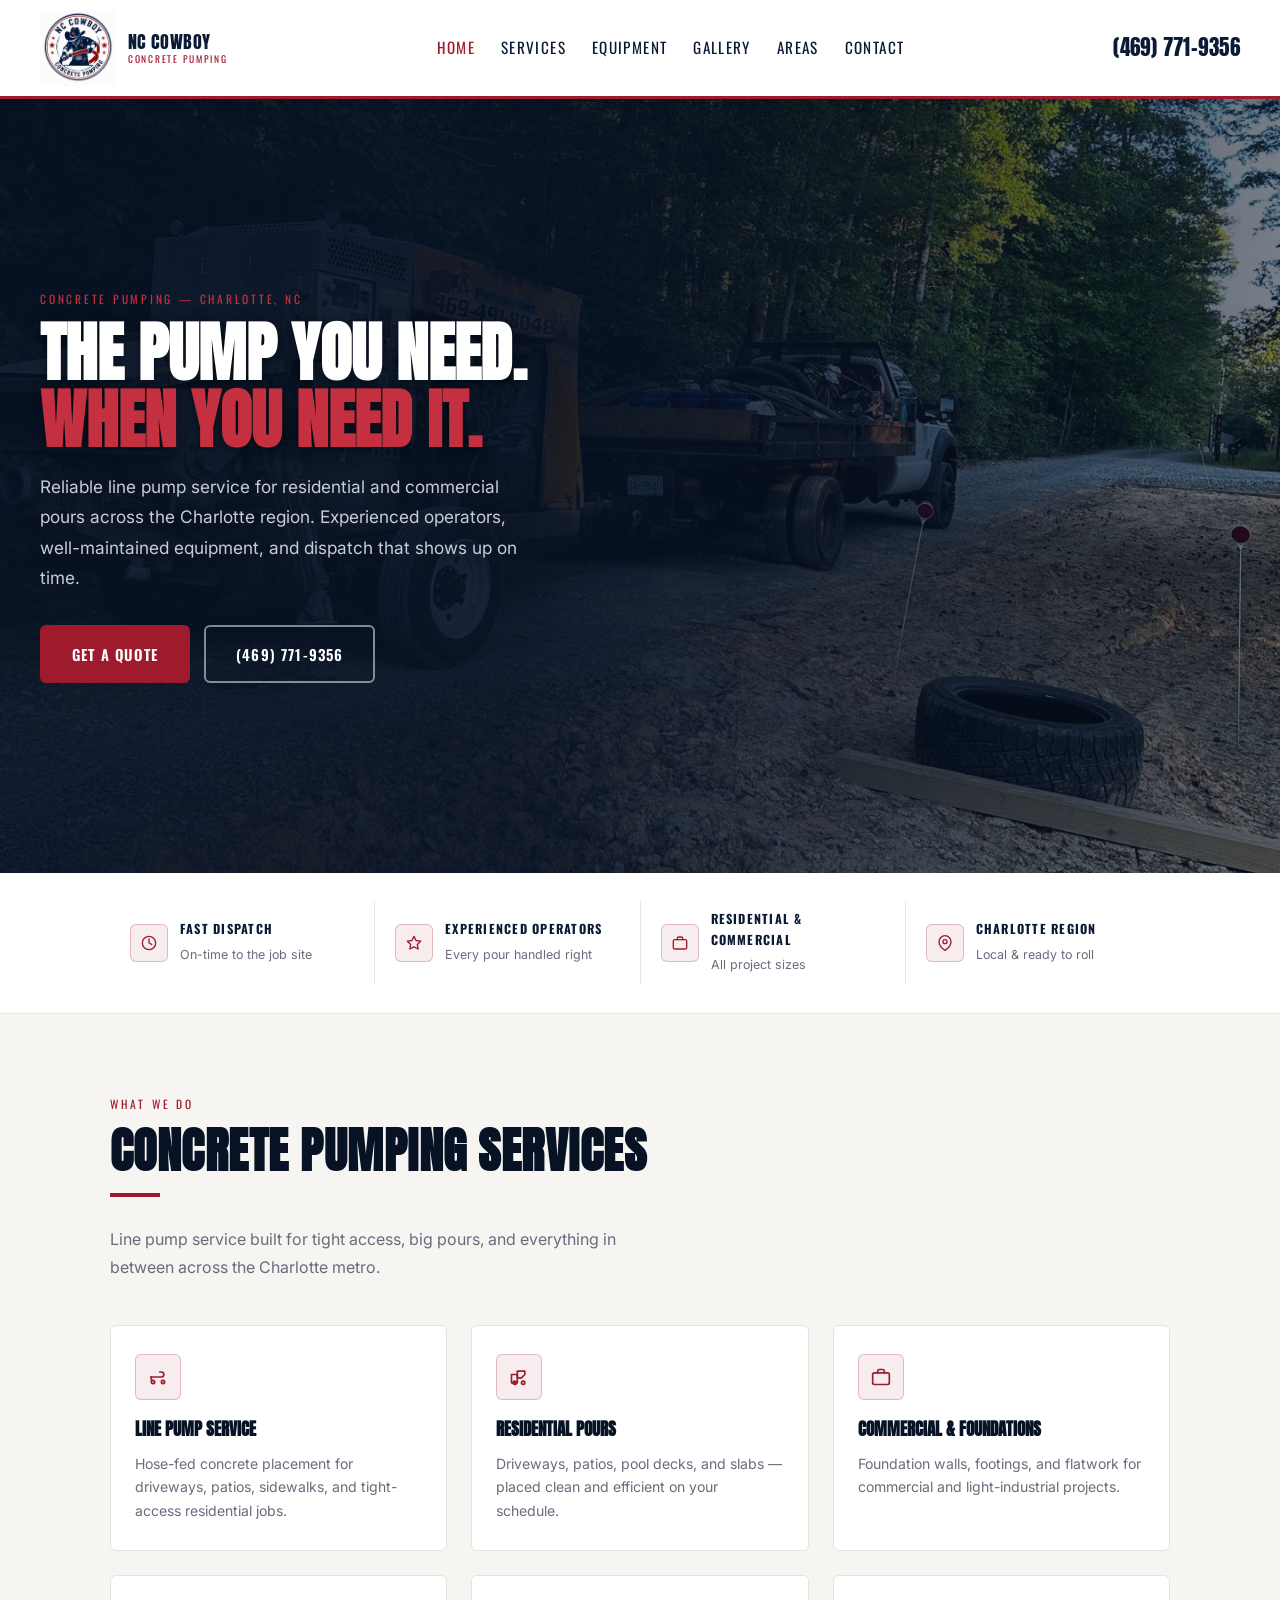
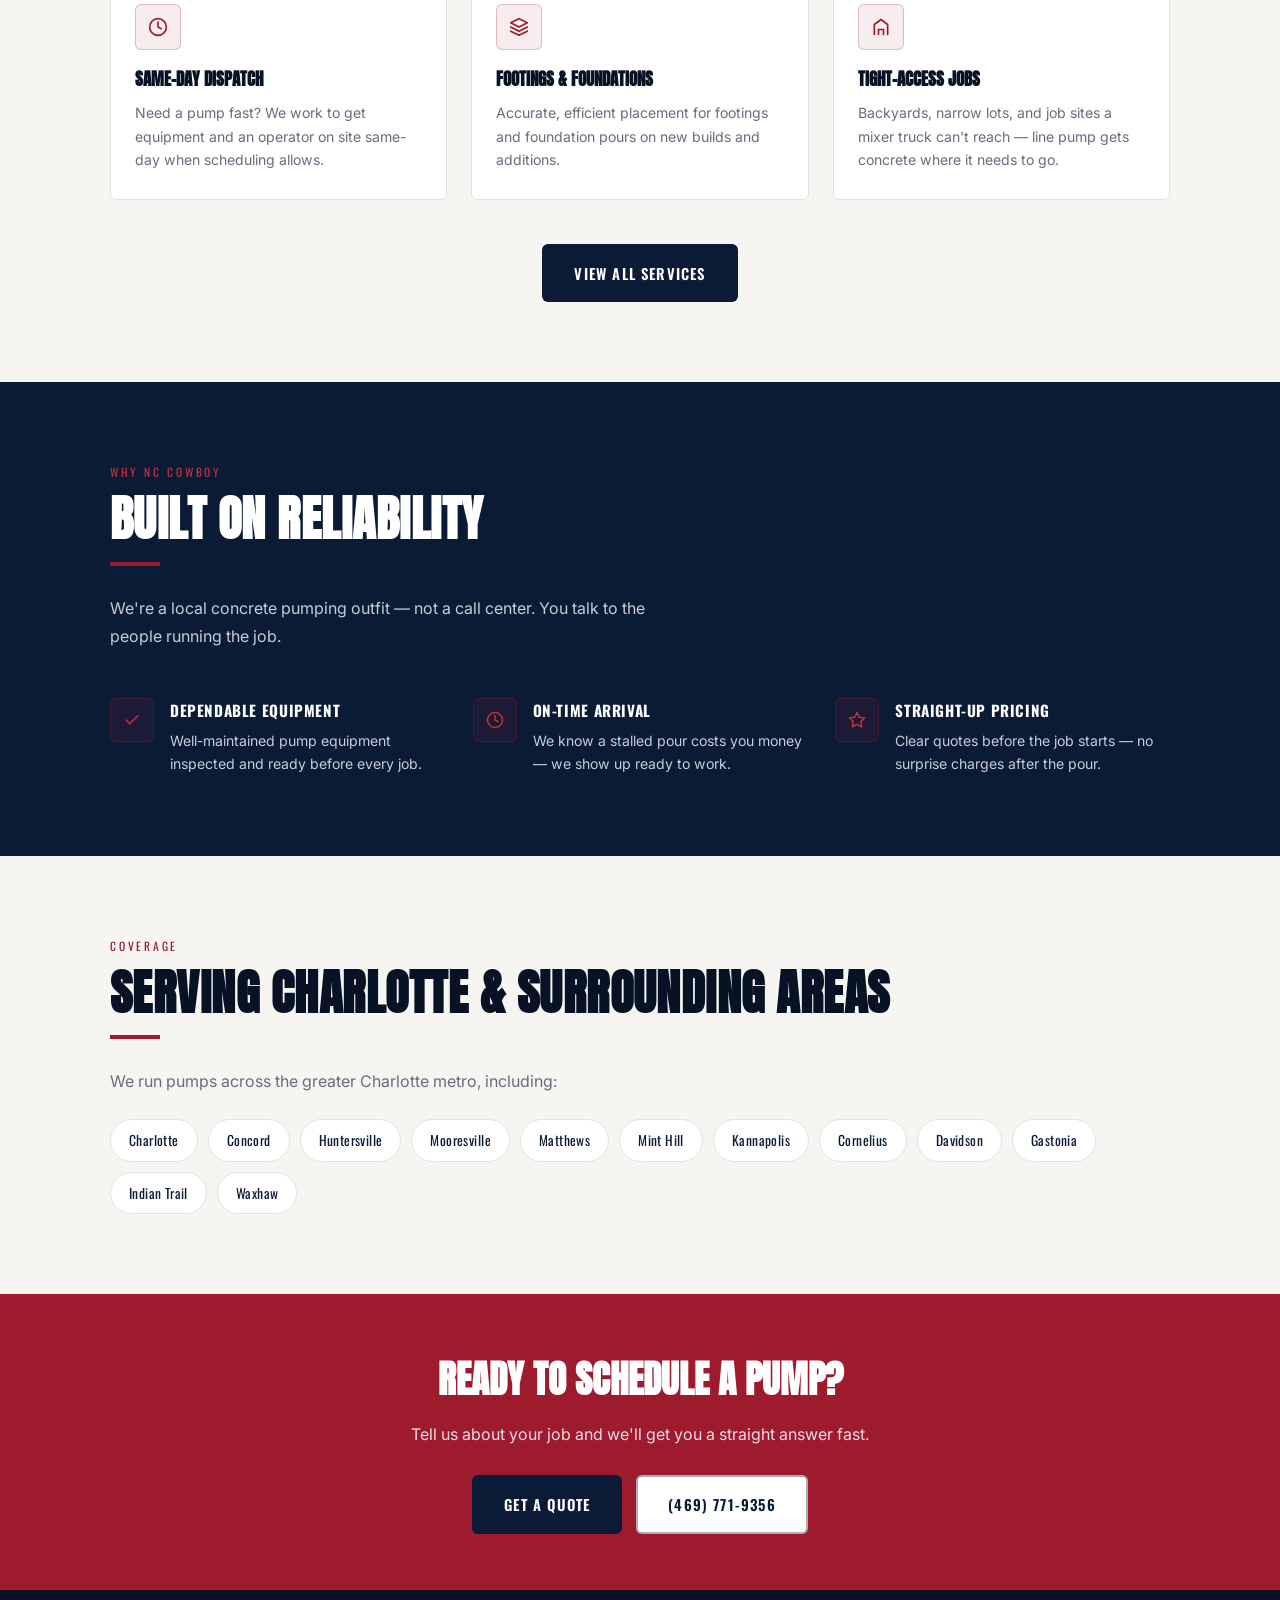
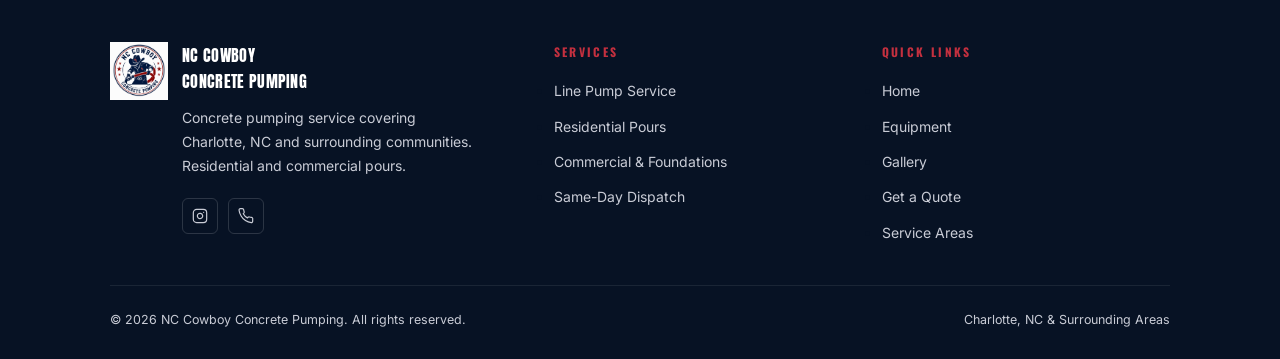
<file: index.html>
<!DOCTYPE html>
<html lang="en">
  <head>
  <script async src="https://www.googletagmanager.com/gtag/js?id=AW-18488366788"></script>
<script>
  window.dataLayer = window.dataLayer || [];
  function gtag(){dataLayer.push(arguments);}
  gtag('js', new Date());
  gtag('config', 'AW-18488366788');
</script>
  <meta charset="UTF-8" />
  <meta name="viewport" content="width=device-width, initial-scale=1.0" />
  <title>NC Cowboy Concrete Pumping | Charlotte, NC</title>
  <meta name="description" content="NC Cowboy Concrete Pumping — reliable concrete pumping service in Charlotte, NC and surrounding areas. Residential and commercial pours, same-day dispatch. Call (469) 771-9356." />

  <script type="application/ld+json">
  {
    "@context": "https://schema.org",
    "@type": "LocalBusiness",
    "name": "NC Cowboy Concrete Pumping",
    "telephone": "+14697719356",
    "address": {
      "@type": "PostalAddress",
      "addressLocality": "Charlotte",
      "addressRegion": "NC",
      "addressCountry": "US"
    },
    "sameAs": ["https://www.instagram.com/nccowboyconcrete/"]
  }
  </script>

  <link rel="preconnect" href="https://fonts.googleapis.com" />
  <link rel="preconnect" href="https://fonts.gstatic.com" crossorigin />
  <link href="https://fonts.googleapis.com/css2?family=Anton&family=Oswald:wght@500;600&family=Inter:wght@400;500;600&display=swap" rel="stylesheet" />
  <link rel="stylesheet" href="style.css" />

  <style>
    .hero {
      position: relative;
      min-height: 86vh;
      display: flex;
      align-items: center;
      overflow: hidden;
      background-image: url('pump-truck.jpg');
      background-size: cover;
      background-position: center 60%;
    }
    .hero-overlay {
      position: absolute; inset: 0;
      background: linear-gradient(to right, rgba(7,18,36,.92) 40%, rgba(7,18,36,.55) 100%);
    }
    .hero-inner { position: relative; z-index: 1; padding: 80px 40px; max-width: 1400px; margin: 0 auto; width: 100%; }
    .hero-content { max-width: 560px; }
    .hero h1 {
      font-family: var(--f-head);
      font-size: clamp(2.4rem, 5vw, 4.2rem);
      text-transform: uppercase;
      color: var(--white);
      line-height: 1.05;
      margin-bottom: 18px;
      text-shadow: 0 2px 14px rgba(0,0,0,.5);
    }
    .hero h1 span { color: var(--red-lt); }
    .hero p { font-size: 1.08rem; color: var(--gray-lt); line-height: 1.75; margin-bottom: 32px; max-width: 480px; }
    .hero-ctas { display: flex; gap: 14px; flex-wrap: wrap; }

    .services-grid { display: grid; grid-template-columns: repeat(3, 1fr); gap: 24px; margin-top: 44px; }
    .svc-tile {
      background: var(--white);
      border: 1px solid #e5e3de;
      border-radius: var(--radius);
      padding: 28px 24px;
      transition: var(--ease);
    }
    .svc-tile:hover { box-shadow: 0 14px 40px rgba(0,0,0,.1); transform: translateY(-3px); border-color: var(--red); }
    .svc-tile-icon {
      width: 46px; height: 46px;
      background: rgba(158,27,46,.08);
      border: 1px solid rgba(158,27,46,.25);
      border-radius: var(--radius);
      display: flex; align-items: center; justify-content: center;
      margin-bottom: 16px;
    }
    .svc-tile h3 { font-family: var(--f-head); font-size: 1.05rem; text-transform: uppercase; margin-bottom: 8px; }
    .svc-tile p { font-size: .88rem; color: var(--gray); line-height: 1.65; }

    .why-grid { display: grid; grid-template-columns: repeat(3, 1fr); gap: 28px; margin-top: 48px; }
    .why-item { display: flex; gap: 16px; align-items: flex-start; }
    .why-icon {
      width: 44px; height: 44px; flex-shrink: 0;
      background: rgba(158,27,46,.12);
      border: 1px solid rgba(158,27,46,.3);
      border-radius: var(--radius);
      display: flex; align-items: center; justify-content: center;
    }
    .why-item h3 { font-family: var(--f-label); font-size: .95rem; letter-spacing: .04em; text-transform: uppercase; color: var(--white); margin-bottom: 6px; }
    .why-item p { font-size: .88rem; color: var(--gray-lt); line-height: 1.65; }

    @media (max-width: 860px) {
      .services-grid { grid-template-columns: 1fr 1fr; }
      .why-grid { grid-template-columns: 1fr; }
    }
    @media (max-width: 640px) {
      .services-grid { grid-template-columns: 1fr; }
      .hero-content { max-width: 100%; }
    }
  </style>
</head>
<body>

<header class="site-header">
  <div class="header-inner">
    <a href="index.html" class="brand">
      <img src="logo.png" alt="NC Cowboy Concrete Pumping" class="brand-logo" />
      <span class="brand-text">NC Cowboy<span>Concrete Pumping</span></span>
    </a>
    <nav class="header-nav">
      <a href="index.html" class="active">Home</a>
      <a href="services.html">Services</a>
      <a href="equipment.html">Equipment</a>
      <a href="gallery.html">Gallery</a>
      <a href="index.html#areas">Areas</a>
      <a href="contact.html">Contact</a>
    </nav>
    <a href="tel:4697719356" class="header-phone">(469) 771-9356</a>
    <button class="nav-toggle" aria-label="Toggle menu" aria-expanded="false"><span></span><span></span><span></span></button>
  </div>
</header>


<section class="hero">
  <div class="hero-overlay"></div>
  <div class="hero-inner">
    <div class="hero-content">
      <span class="eyebrow">Concrete Pumping — Charlotte, NC</span>
      <h1>The Pump You Need. <span>When You Need It.</span></h1>
      <p>Reliable line pump service for residential and commercial pours across the Charlotte region. Experienced operators, well-maintained equipment, and dispatch that shows up on time.</p>
      <div class="hero-ctas">
        <a href="contact.html" class="btn btn-red">Get a Quote</a>
        <a href="tel:4697719356" class="btn btn-ghost">(469) 771-9356</a>
      </div>
    </div>
  </div>
</section>


<div class="trust-bar">
  <div class="wrap">
    <div class="trust-bar-inner">

      <div class="trust-point">
        <div class="trust-icon">
          <svg width="16" height="16" viewBox="0 0 24 24" fill="none" stroke="var(--red)" stroke-width="2" stroke-linecap="round" stroke-linejoin="round"><circle cx="12" cy="12" r="10"/><polyline points="12 6 12 12 16 14"/></svg>
        </div>
        <div class="trust-text">
          <strong>Fast Dispatch</strong>
          <span>On-time to the job site</span>
        </div>
      </div>

      <div class="trust-point">
        <div class="trust-icon">
          <svg width="16" height="16" viewBox="0 0 24 24" fill="none" stroke="var(--red)" stroke-width="2" stroke-linecap="round" stroke-linejoin="round"><path d="M12 2l3.09 6.26L22 9.27l-5 4.87 1.18 6.88L12 17.77l-6.18 3.25L7 14.14 2 9.27l6.91-1.01L12 2z"/></svg>
        </div>
        <div class="trust-text">
          <strong>Experienced Operators</strong>
          <span>Every pour handled right</span>
        </div>
      </div>

      <div class="trust-point">
        <div class="trust-icon">
          <svg width="16" height="16" viewBox="0 0 24 24" fill="none" stroke="var(--red)" stroke-width="2" stroke-linecap="round" stroke-linejoin="round"><rect x="2" y="7" width="20" height="14" rx="2"/><path d="M16 7V5a2 2 0 0 0-2-2h-4a2 2 0 0 0-2 2v2"/></svg>
        </div>
        <div class="trust-text">
          <strong>Residential &amp; Commercial</strong>
          <span>All project sizes</span>
        </div>
      </div>

      <div class="trust-point">
        <div class="trust-icon">
          <svg width="16" height="16" viewBox="0 0 24 24" fill="none" stroke="var(--red)" stroke-width="2" stroke-linecap="round" stroke-linejoin="round"><path d="M21 10c0 7-9 13-9 13s-9-6-9-13a9 9 0 0 1 18 0z"/><circle cx="12" cy="10" r="3"/></svg>
        </div>
        <div class="trust-text">
          <strong>Charlotte Region</strong>
          <span>Local &amp; ready to roll</span>
        </div>
      </div>

    </div>
  </div>
</div>


<section class="sec sec--off" id="services">
  <div class="wrap">
    <span class="eyebrow eyebrow--dark">What We Do</span>
    <h2 class="sec-title">Concrete Pumping Services</h2>
    <div class="rule"></div>
    <p class="sec-sub">Line pump service built for tight access, big pours, and everything in between across the Charlotte metro.</p>

    <div class="services-grid">

      <div class="svc-tile">
        <div class="svc-tile-icon">
          <svg width="20" height="20" viewBox="0 0 24 24" fill="none" stroke="var(--red)" stroke-width="2" stroke-linecap="round" stroke-linejoin="round"><path d="M3 12h13a3 3 0 0 0 0-6h-2"/><circle cx="6" cy="18" r="2"/><circle cx="18" cy="18" r="2"/><path d="M4 12v4"/></svg>
        </div>
        <h3>Line Pump Service</h3>
        <p>Hose-fed concrete placement for driveways, patios, sidewalks, and tight-access residential jobs.</p>
      </div>

      <div class="svc-tile">
        <div class="svc-tile-icon">
          <svg width="20" height="20" viewBox="0 0 24 24" fill="none" stroke="var(--red)" stroke-width="2" stroke-linecap="round" stroke-linejoin="round"><rect x="3" y="9" width="7" height="10"/><path d="M10 13h5l4-4V5h-9z"/><circle cx="7" cy="19" r="2"/><circle cx="17" cy="19" r="2"/></svg>
        </div>
        <h3>Residential Pours</h3>
        <p>Driveways, patios, pool decks, and slabs — placed clean and efficient on your schedule.</p>
      </div>

      <div class="svc-tile">
        <div class="svc-tile-icon">
          <svg width="20" height="20" viewBox="0 0 24 24" fill="none" stroke="var(--red)" stroke-width="2" stroke-linecap="round" stroke-linejoin="round"><rect x="2" y="7" width="20" height="14" rx="2"/><path d="M16 7V5a2 2 0 0 0-2-2h-4a2 2 0 0 0-2 2v2"/></svg>
        </div>
        <h3>Commercial &amp; Foundations</h3>
        <p>Foundation walls, footings, and flatwork for commercial and light-industrial projects.</p>
      </div>

      <div class="svc-tile">
        <div class="svc-tile-icon">
          <svg width="20" height="20" viewBox="0 0 24 24" fill="none" stroke="var(--red)" stroke-width="2" stroke-linecap="round" stroke-linejoin="round"><circle cx="12" cy="12" r="10"/><polyline points="12 6 12 12 16 14"/></svg>
        </div>
        <h3>Same-Day Dispatch</h3>
        <p>Need a pump fast? We work to get equipment and an operator on site same-day when scheduling allows.</p>
      </div>

      <div class="svc-tile">
        <div class="svc-tile-icon">
          <svg width="20" height="20" viewBox="0 0 24 24" fill="none" stroke="var(--red)" stroke-width="2" stroke-linecap="round" stroke-linejoin="round"><path d="M12 2 2 7l10 5 10-5-10-5z"/><path d="M2 17l10 5 10-5"/><path d="M2 12l10 5 10-5"/></svg>
        </div>
        <h3>Footings &amp; Foundations</h3>
        <p>Accurate, efficient placement for footings and foundation pours on new builds and additions.</p>
      </div>

      <div class="svc-tile">
        <div class="svc-tile-icon">
          <svg width="20" height="20" viewBox="0 0 24 24" fill="none" stroke="var(--red)" stroke-width="2" stroke-linecap="round" stroke-linejoin="round"><path d="M4 21V9l8-6 8 6v12"/><path d="M9 21v-6h6v6"/></svg>
        </div>
        <h3>Tight-Access Jobs</h3>
        <p>Backyards, narrow lots, and job sites a mixer truck can't reach — line pump gets concrete where it needs to go.</p>
      </div>

    </div>

    <div style="text-align:center;margin-top:44px;">
      <a href="services.html" class="btn btn-navy">View All Services</a>
    </div>
  </div>
</section>


<section class="sec sec--navy">
  <div class="wrap">
    <span class="eyebrow">Why NC Cowboy</span>
    <h2 class="sec-title" style="color:var(--white);">Built On Reliability</h2>
    <div class="rule"></div>
    <p class="sec-sub sec-sub--lt">We're a local concrete pumping outfit — not a call center. You talk to the people running the job.</p>

    <div class="why-grid">
      <div class="why-item">
        <div class="why-icon">
          <svg width="18" height="18" viewBox="0 0 24 24" fill="none" stroke="var(--red-lt)" stroke-width="2" stroke-linecap="round" stroke-linejoin="round"><polyline points="20 6 9 17 4 12"/></svg>
        </div>
        <div>
          <h3>Dependable Equipment</h3>
          <p>Well-maintained pump equipment inspected and ready before every job.</p>
        </div>
      </div>
      <div class="why-item">
        <div class="why-icon">
          <svg width="18" height="18" viewBox="0 0 24 24" fill="none" stroke="var(--red-lt)" stroke-width="2" stroke-linecap="round" stroke-linejoin="round"><circle cx="12" cy="12" r="10"/><polyline points="12 6 12 12 16 14"/></svg>
        </div>
        <div>
          <h3>On-Time Arrival</h3>
          <p>We know a stalled pour costs you money — we show up ready to work.</p>
        </div>
      </div>
      <div class="why-item">
        <div class="why-icon">
          <svg width="18" height="18" viewBox="0 0 24 24" fill="none" stroke="var(--red-lt)" stroke-width="2" stroke-linecap="round" stroke-linejoin="round"><path d="M12 2l3.09 6.26L22 9.27l-5 4.87 1.18 6.88L12 17.77l-6.18 3.25L7 14.14 2 9.27l6.91-1.01L12 2z"/></svg>
        </div>
        <div>
          <h3>Straight-Up Pricing</h3>
          <p>Clear quotes before the job starts — no surprise charges after the pour.</p>
        </div>
      </div>
    </div>
  </div>
</section>


<section class="sec sec--off" id="areas">
  <div class="wrap">
    <span class="eyebrow eyebrow--dark">Coverage</span>
    <h2 class="sec-title">Serving Charlotte &amp; Surrounding Areas</h2>
    <div class="rule"></div>
    <p class="sec-sub">We run pumps across the greater Charlotte metro, including:</p>
    <div class="area-chips">
      <span class="chip">Charlotte</span>
      <span class="chip">Concord</span>
      <span class="chip">Huntersville</span>
      <span class="chip">Mooresville</span>
      <span class="chip">Matthews</span>
      <span class="chip">Mint Hill</span>
      <span class="chip">Kannapolis</span>
      <span class="chip">Cornelius</span>
      <span class="chip">Davidson</span>
      <span class="chip">Gastonia</span>
      <span class="chip">Indian Trail</span>
      <span class="chip">Waxhaw</span>
    </div>
  </div>
</section>


<section class="cta-band">
  <div class="wrap">
    <h2>Ready to Schedule a Pump?</h2>
    <p>Tell us about your job and we'll get you a straight answer fast.</p>
    <div style="display:flex;gap:14px;justify-content:center;flex-wrap:wrap;">
      <a href="contact.html" class="btn btn-navy">Get a Quote</a>
      <a href="tel:4697719356" class="btn btn-outline-navy" style="background:var(--white);">(469) 771-9356</a>
    </div>
  </div>
</section>


<footer class="site-footer">
  <div class="wrap">
    <div class="footer-inner">
      <div class="footer-brand">
        <img src="logo.png" alt="NC Cowboy Concrete Pumping" />
        <div>
          <div class="footer-brand-text">NC Cowboy<br>Concrete Pumping</div>
          <p>Concrete pumping service covering Charlotte, NC and surrounding communities. Residential and commercial pours.</p>
          <div class="footer-social">
            <a href="https://www.instagram.com/nccowboyconcrete/" target="_blank" title="Instagram">
              <svg width="16" height="16" viewBox="0 0 24 24" fill="none" stroke="currentColor" stroke-width="1.8" stroke-linecap="round" stroke-linejoin="round"><rect x="2" y="2" width="20" height="20" rx="5" ry="5"/><path d="M16 11.37A4 4 0 1 1 12.63 8 4 4 0 0 1 16 11.37z"/><line x1="17.5" y1="6.5" x2="17.51" y2="6.5"/></svg>
            </a>
            <a href="tel:4697719356" title="Call Us">
              <svg width="16" height="16" viewBox="0 0 24 24" fill="none" stroke="currentColor" stroke-width="1.8" stroke-linecap="round" stroke-linejoin="round"><path d="M22 16.92v3a2 2 0 0 1-2.18 2 19.79 19.79 0 0 1-8.63-3.07A19.5 19.5 0 0 1 4.69 12 19.79 19.79 0 0 1 1.6 3.37 2 2 0 0 1 3.55 1h3a2 2 0 0 1 2 1.72c.127.96.361 1.903.7 2.81a2 2 0 0 1-.45 2.11L7.91 8.54a16 16 0 0 0 6.29 6.29l.91-.9a2 2 0 0 1 2.11-.45c.907.339 1.85.573 2.81.7A2 2 0 0 1 22 16.92z"/></svg>
            </a>
          </div>
        </div>
      </div>
      <div class="footer-col">
        <h4>Services</h4>
        <ul>
          <li><a href="services.html#line-pump">Line Pump Service</a></li>
          <li><a href="services.html#residential">Residential Pours</a></li>
          <li><a href="services.html#commercial">Commercial &amp; Foundations</a></li>
          <li><a href="services.html#dispatch">Same-Day Dispatch</a></li>
        </ul>
      </div>
      <div class="footer-col">
        <h4>Quick Links</h4>
        <ul>
          <li><a href="index.html">Home</a></li>
          <li><a href="equipment.html">Equipment</a></li>
          <li><a href="gallery.html">Gallery</a></li>
          <li><a href="contact.html">Get a Quote</a></li>
          <li><a href="index.html#areas">Service Areas</a></li>
        </ul>
      </div>
    </div>
    <div class="footer-bottom">
      <span>&copy; 2026 NC Cowboy Concrete Pumping. All rights reserved.</span>
      <span>Charlotte, NC &amp; Surrounding Areas</span>
    </div>
  </div>
</footer>

<a href="tel:4697719356" class="btn btn-red float-call">Call for a Quote</a>

<script src="script.js"></script>
</body>
</html>
</file>
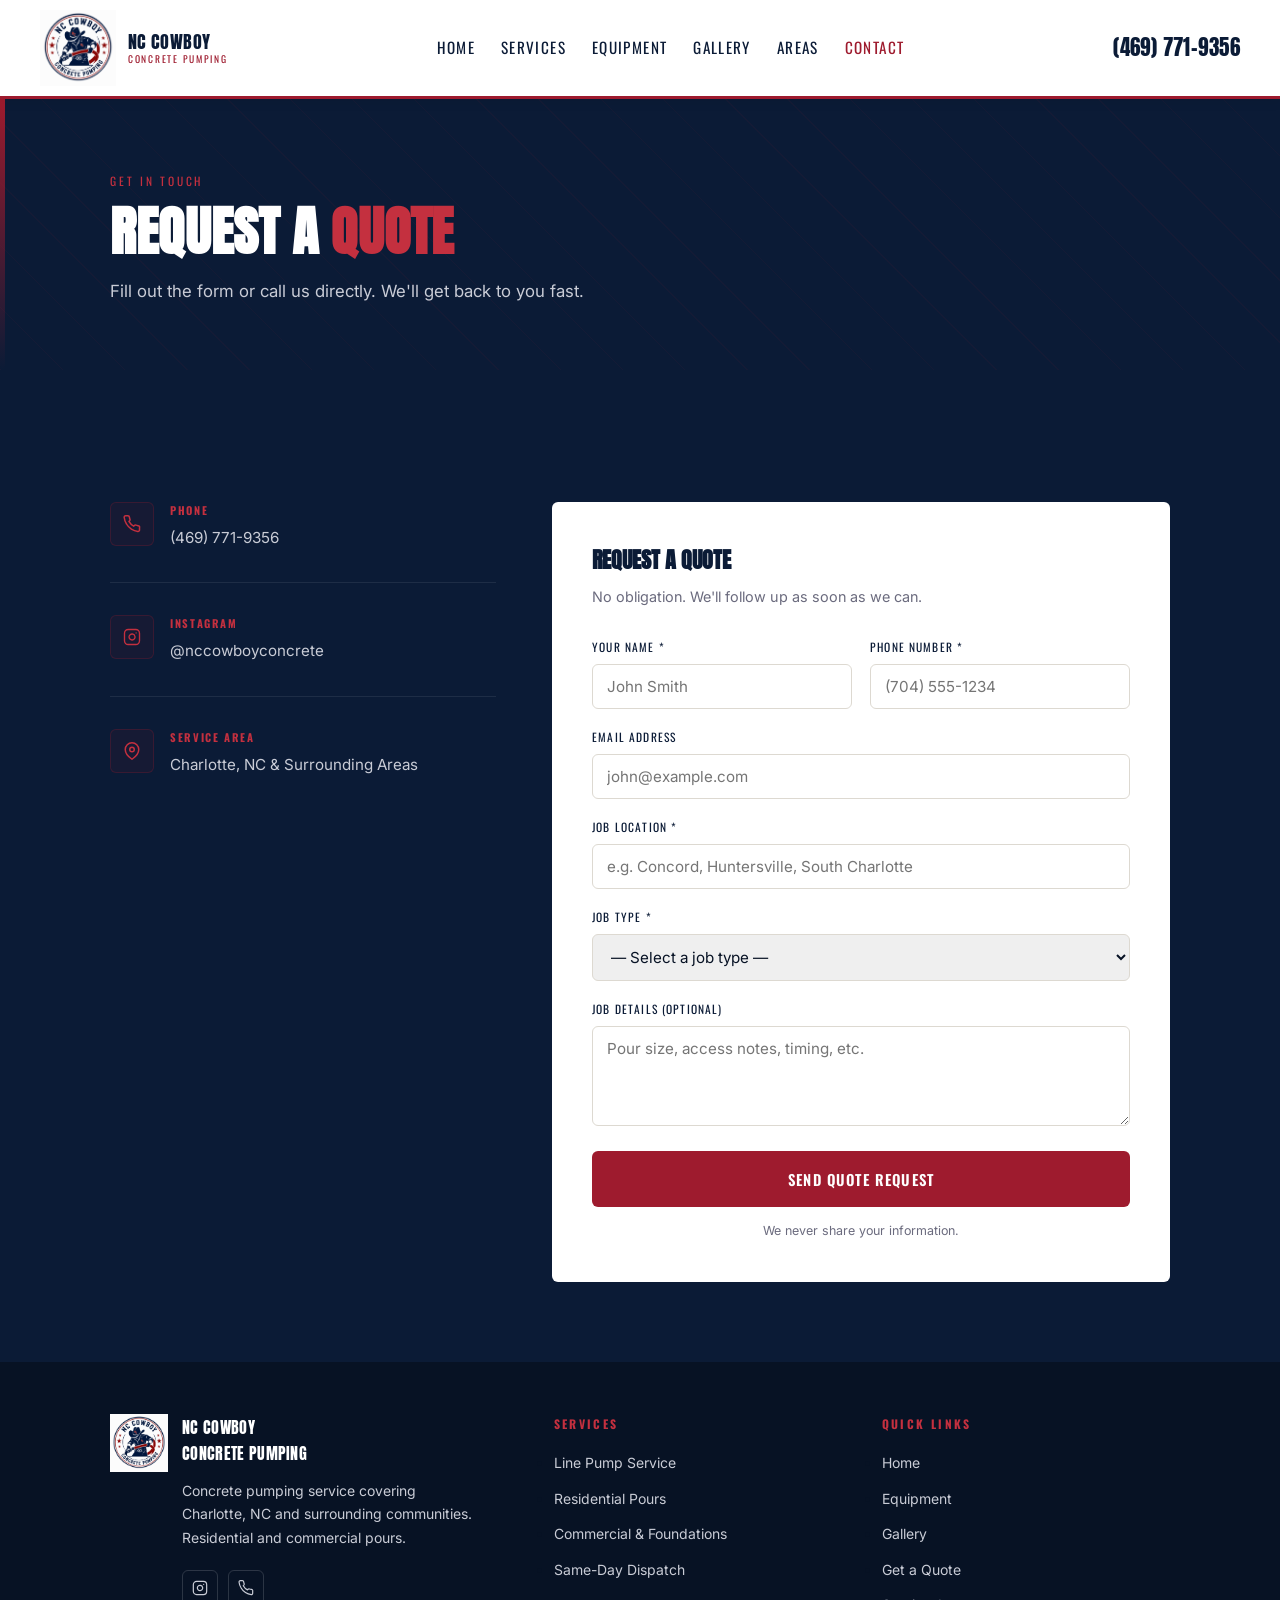
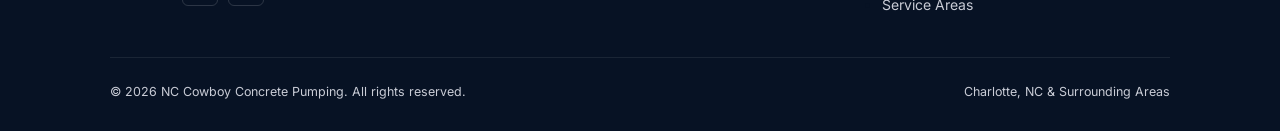
<file: contact.html>
<!DOCTYPE html>
<html lang="en">
<head>
  <meta charset="UTF-8" />
  <meta name="viewport" content="width=device-width, initial-scale=1.0" />
  <title>Get a Quote | NC Cowboy Concrete Pumping</title>
  <meta name="description" content="Request a concrete pumping quote from NC Cowboy Concrete Pumping. Serving Charlotte, NC and surrounding areas. Call or fill out the form." />
  <link rel="preconnect" href="https://fonts.googleapis.com" />
  <link rel="preconnect" href="https://fonts.gstatic.com" crossorigin />
  <link href="https://fonts.googleapis.com/css2?family=Anton&family=Oswald:wght@500;600&family=Inter:wght@400;500;600&display=swap" rel="stylesheet" />
  <link rel="stylesheet" href="style.css" />
  <style>
    .contact-layout { display: grid; grid-template-columns: 1fr 1.6fr; gap: 56px; margin-top: 52px; align-items: start; }
    .contact-info { display: flex; flex-direction: column; gap: 28px; }
    .ci-row { display: flex; gap: 16px; align-items: flex-start; }
    .ci-icon {
      width: 44px; height: 44px;
      background: rgba(158,27,46,.08);
      border: 1px solid rgba(158,27,46,.25);
      border-radius: var(--radius);
      display: flex; align-items: center; justify-content: center;
      font-size: 1.1rem; flex-shrink: 0;
    }
    .ci-text strong { display: block; font-family: var(--f-label); font-size: .68rem; letter-spacing: .15em; text-transform: uppercase; color: var(--red-lt); margin-bottom: 4px; }
    .ci-text a, .ci-text span { font-size: .95rem; color: var(--gray-lt); }
    .ci-text a:hover { color: var(--red-lt); }
    .info-divider { border: none; border-top: 1px solid rgba(255,255,255,.08); margin: 4px 0; }

    .form-box { background: var(--white); border-radius: var(--radius); padding: 40px; }
    .form-box h2 { font-family: var(--f-head); font-size: 1.4rem; text-transform: uppercase; color: var(--navy); margin-bottom: 6px; }
    .form-sub { font-size: .9rem; color: var(--gray); margin-bottom: 28px; }
    .f-row { display: grid; grid-template-columns: 1fr 1fr; gap: 18px; }
    .f-group { margin-bottom: 18px; }
    .f-group label { display: block; font-family: var(--f-label); font-size: .72rem; letter-spacing: .1em; text-transform: uppercase; color: var(--navy); margin-bottom: 8px; }
    .f-group input, .f-group select, .f-group textarea {
      width: 100%; padding: 12px 14px; border: 1px solid #ddd9d1; border-radius: var(--radius);
      font-family: var(--f-sans); font-size: .95rem; color: var(--navy-dk); transition: var(--ease);
    }
    .f-group input:focus, .f-group select:focus, .f-group textarea:focus { outline: none; border-color: var(--red); }
    .f-group textarea { resize: vertical; min-height: 100px; }

    @media (max-width: 860px) { .contact-layout { grid-template-columns: 1fr; } .f-row { grid-template-columns: 1fr; } }
  </style>
</head>
<body>

<header class="site-header">
  <div class="header-inner">
    <a href="index.html" class="brand">
      <img src="logo.png" alt="NC Cowboy Concrete Pumping" class="brand-logo" />
      <span class="brand-text">NC Cowboy<span>Concrete Pumping</span></span>
    </a>
    <nav class="header-nav">
      <a href="index.html">Home</a>
      <a href="services.html">Services</a>
      <a href="equipment.html">Equipment</a>
      <a href="gallery.html">Gallery</a>
      <a href="index.html#areas">Areas</a>
      <a href="contact.html" class="active">Contact</a>
    </nav>
    <a href="tel:4697719356" class="header-phone">(469) 771-9356</a>
    <button class="nav-toggle" aria-label="Toggle menu" aria-expanded="false"><span></span><span></span><span></span></button>
  </div>
</header>


<section class="page-hero">
  <div class="page-hero-stripe"></div>
  <div class="wrap page-hero-content">
    <span class="eyebrow">Get in Touch</span>
    <h1>Request a <span class="red" style="color:var(--red-lt);">Quote</span></h1>
    <p>Fill out the form or call us directly. We'll get back to you fast.</p>
  </div>
</section>


<section class="sec sec--navy">
  <div class="wrap">
    <div class="contact-layout">

      <div class="contact-info">
        <div class="ci-row">
          <div class="ci-icon">
            <svg width="18" height="18" viewBox="0 0 24 24" fill="none" stroke="var(--red-lt)" stroke-width="2" stroke-linecap="round" stroke-linejoin="round"><path d="M22 16.92v3a2 2 0 0 1-2.18 2 19.79 19.79 0 0 1-8.63-3.07A19.5 19.5 0 0 1 4.69 12 19.79 19.79 0 0 1 1.6 3.37 2 2 0 0 1 3.55 1h3a2 2 0 0 1 2 1.72c.127.96.361 1.903.7 2.81a2 2 0 0 1-.45 2.11L7.91 8.54a16 16 0 0 0 6.29 6.29l.91-.9a2 2 0 0 1 2.11-.45c.907.339 1.85.573 2.81.7A2 2 0 0 1 22 16.92z"/></svg>
          </div>
          <div class="ci-text">
            <strong>Phone</strong>
            <a href="tel:4697719356">(469) 771-9356</a>
          </div>
        </div>
        <hr class="info-divider" />
        <div class="ci-row">
          <div class="ci-icon">
            <svg width="18" height="18" viewBox="0 0 24 24" fill="none" stroke="var(--red-lt)" stroke-width="1.8" stroke-linecap="round" stroke-linejoin="round"><rect x="2" y="2" width="20" height="20" rx="5" ry="5"/><path d="M16 11.37A4 4 0 1 1 12.63 8 4 4 0 0 1 16 11.37z"/><line x1="17.5" y1="6.5" x2="17.51" y2="6.5"/></svg>
          </div>
          <div class="ci-text">
            <strong>Instagram</strong>
            <a href="https://www.instagram.com/nccowboyconcrete/" target="_blank">@nccowboyconcrete</a>
          </div>
        </div>
        <hr class="info-divider" />
        <div class="ci-row">
          <div class="ci-icon">
            <svg width="18" height="18" viewBox="0 0 24 24" fill="none" stroke="var(--red-lt)" stroke-width="2" stroke-linecap="round" stroke-linejoin="round"><path d="M21 10c0 7-9 13-9 13s-9-6-9-13a9 9 0 0 1 18 0z"/><circle cx="12" cy="10" r="3"/></svg>
          </div>
          <div class="ci-text">
            <strong>Service Area</strong>
            <span>Charlotte, NC &amp; Surrounding Areas</span>
          </div>
        </div>
      </div>

      <div class="form-box">
        <h2>Request a Quote</h2>
        <p class="form-sub">No obligation. We'll follow up as soon as we can.</p>

        <form id="quote-form" action="https://formspree.io/f/mpqvdvgg" method="POST">
          <input type="hidden" name="_subject" value="New Quote Request — NC Cowboy Concrete Pumping" />
          <input type="hidden" name="_next" value="thank-you.html" />
          <input type="text" name="_gotcha" style="display:none" />

          <div class="f-row">
            <div class="f-group">
              <label for="name">Your Name *</label>
              <input type="text" id="name" name="name" placeholder="John Smith" required />
            </div>
            <div class="f-group">
              <label for="phone">Phone Number *</label>
              <input type="tel" id="phone" name="phone" placeholder="(704) 555-1234" required />
            </div>
          </div>

          <div class="f-group">
            <label for="email">Email Address</label>
            <input type="email" id="email" name="email" placeholder="john@example.com" />
          </div>

          <div class="f-group">
            <label for="city">Job Location *</label>
            <input type="text" id="city" name="city" placeholder="e.g. Concord, Huntersville, South Charlotte" required />
          </div>

          <div class="f-group">
            <label for="service">Job Type *</label>
            <select id="service" name="service" required>
              <option value="">— Select a job type —</option>
              <option>Residential Pour</option>
              <option>Commercial Pour</option>
              <option>Foundation / Footings</option>
              <option>Same-Day / Urgent</option>
              <option>Not sure — need advice</option>
            </select>
          </div>

          <div class="f-group">
            <label for="message">Job Details (optional)</label>
            <textarea id="message" name="message" placeholder="Pour size, access notes, timing, etc."></textarea>
          </div>

          <button type="submit" class="btn btn-red" style="width:100%;justify-content:center;">Send Quote Request</button>
          <p style="font-size:.78rem;color:var(--gray);margin-top:14px;text-align:center;">We never share your information.</p>
        </form>
      </div>

    </div>
  </div>
</section>


<footer class="site-footer">
  <div class="wrap">
    <div class="footer-inner">
      <div class="footer-brand">
        <img src="logo.png" alt="NC Cowboy Concrete Pumping" />
        <div>
          <div class="footer-brand-text">NC Cowboy<br>Concrete Pumping</div>
          <p>Concrete pumping service covering Charlotte, NC and surrounding communities. Residential and commercial pours.</p>
          <div class="footer-social">
            <a href="https://www.instagram.com/nccowboyconcrete/" target="_blank" title="Instagram">
              <svg width="16" height="16" viewBox="0 0 24 24" fill="none" stroke="currentColor" stroke-width="1.8" stroke-linecap="round" stroke-linejoin="round"><rect x="2" y="2" width="20" height="20" rx="5" ry="5"/><path d="M16 11.37A4 4 0 1 1 12.63 8 4 4 0 0 1 16 11.37z"/><line x1="17.5" y1="6.5" x2="17.51" y2="6.5"/></svg>
            </a>
            <a href="tel:4697719356" title="Call Us">
              <svg width="16" height="16" viewBox="0 0 24 24" fill="none" stroke="currentColor" stroke-width="1.8" stroke-linecap="round" stroke-linejoin="round"><path d="M22 16.92v3a2 2 0 0 1-2.18 2 19.79 19.79 0 0 1-8.63-3.07A19.5 19.5 0 0 1 4.69 12 19.79 19.79 0 0 1 1.6 3.37 2 2 0 0 1 3.55 1h3a2 2 0 0 1 2 1.72c.127.96.361 1.903.7 2.81a2 2 0 0 1-.45 2.11L7.91 8.54a16 16 0 0 0 6.29 6.29l.91-.9a2 2 0 0 1 2.11-.45c.907.339 1.85.573 2.81.7A2 2 0 0 1 22 16.92z"/></svg>
            </a>
          </div>
        </div>
      </div>
      <div class="footer-col">
        <h4>Services</h4>
        <ul>
          <li><a href="services.html#line-pump">Line Pump Service</a></li>
          <li><a href="services.html#residential">Residential Pours</a></li>
          <li><a href="services.html#commercial">Commercial &amp; Foundations</a></li>
          <li><a href="services.html#dispatch">Same-Day Dispatch</a></li>
        </ul>
      </div>
      <div class="footer-col">
        <h4>Quick Links</h4>
        <ul>
          <li><a href="index.html">Home</a></li>
          <li><a href="equipment.html">Equipment</a></li>
          <li><a href="gallery.html">Gallery</a></li>
          <li><a href="contact.html">Get a Quote</a></li>
          <li><a href="index.html#areas">Service Areas</a></li>
        </ul>
      </div>
    </div>
    <div class="footer-bottom">
      <span>&copy; 2026 NC Cowboy Concrete Pumping. All rights reserved.</span>
      <span>Charlotte, NC &amp; Surrounding Areas</span>
    </div>
  </div>
</footer>

<a href="tel:4697719356" class="btn btn-red float-call">Call for a Quote</a>

<script src="script.js"></script>
</body>
</html>
</file>
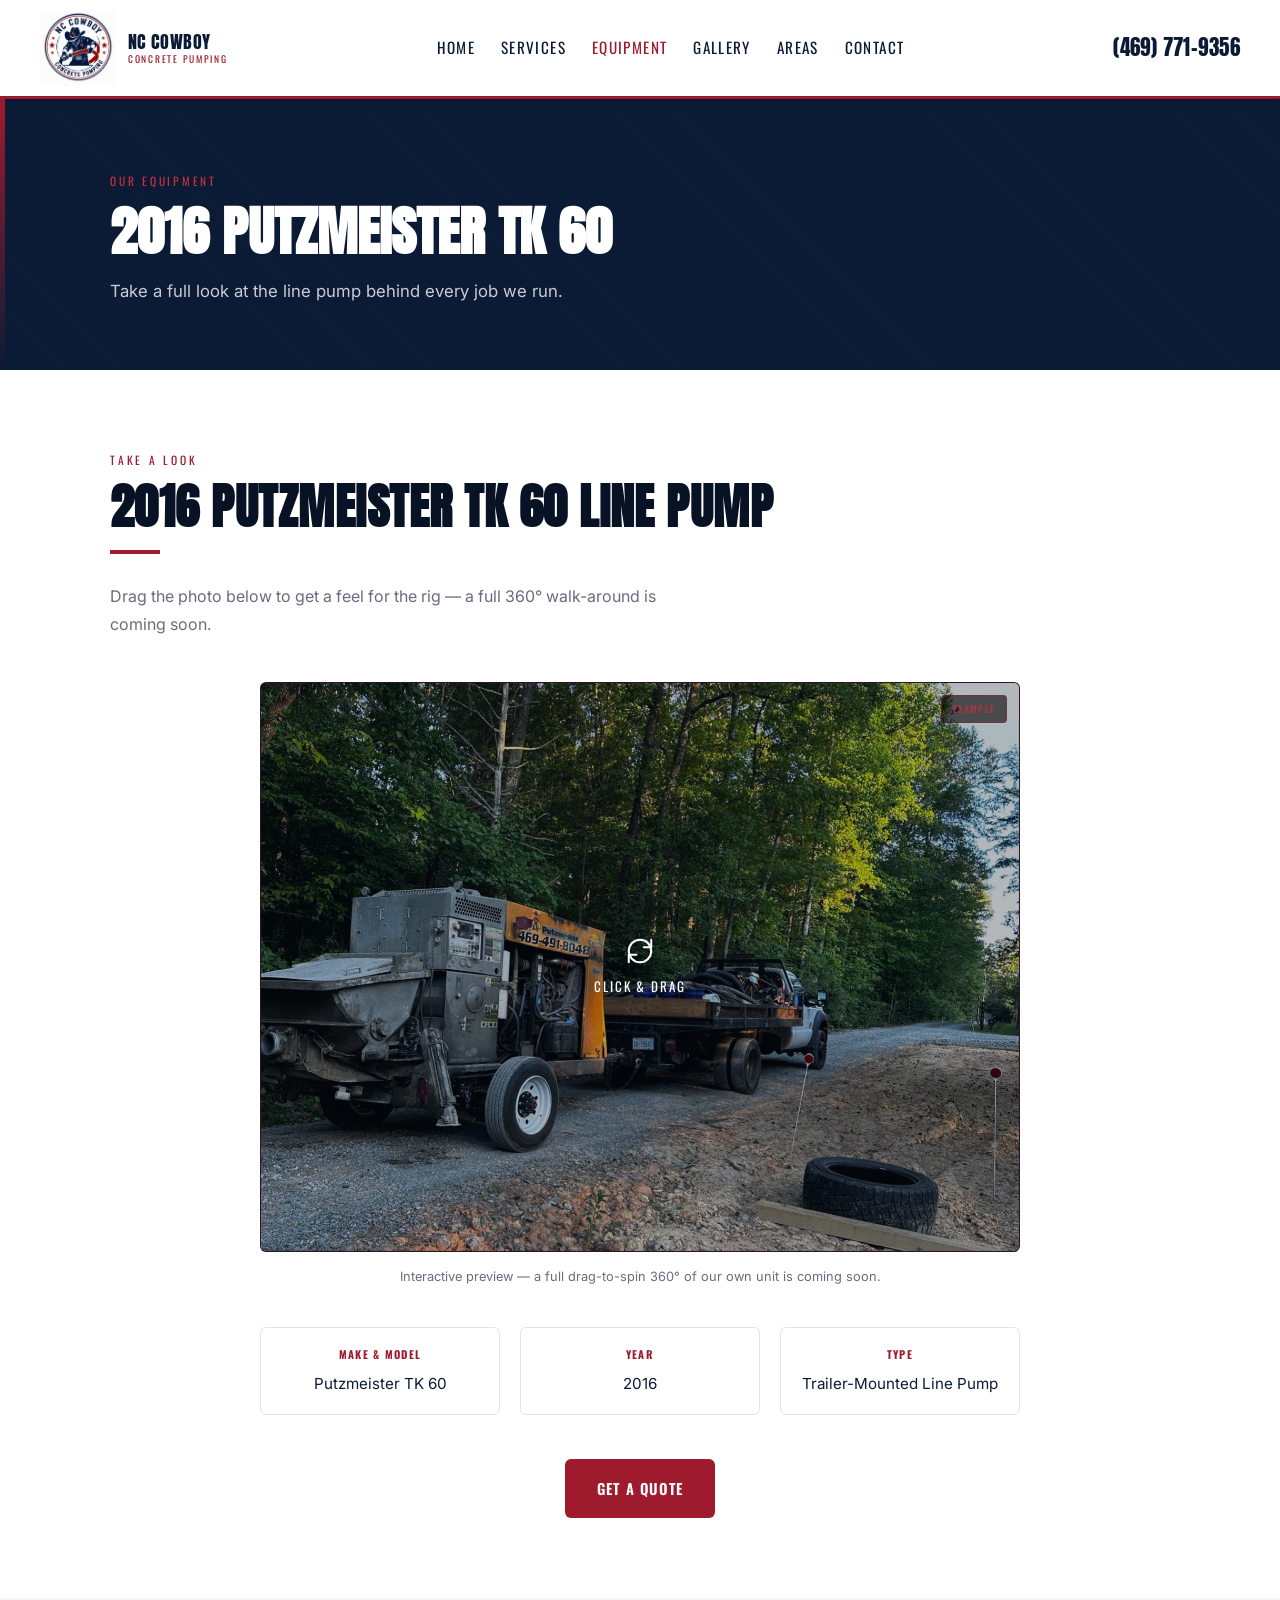
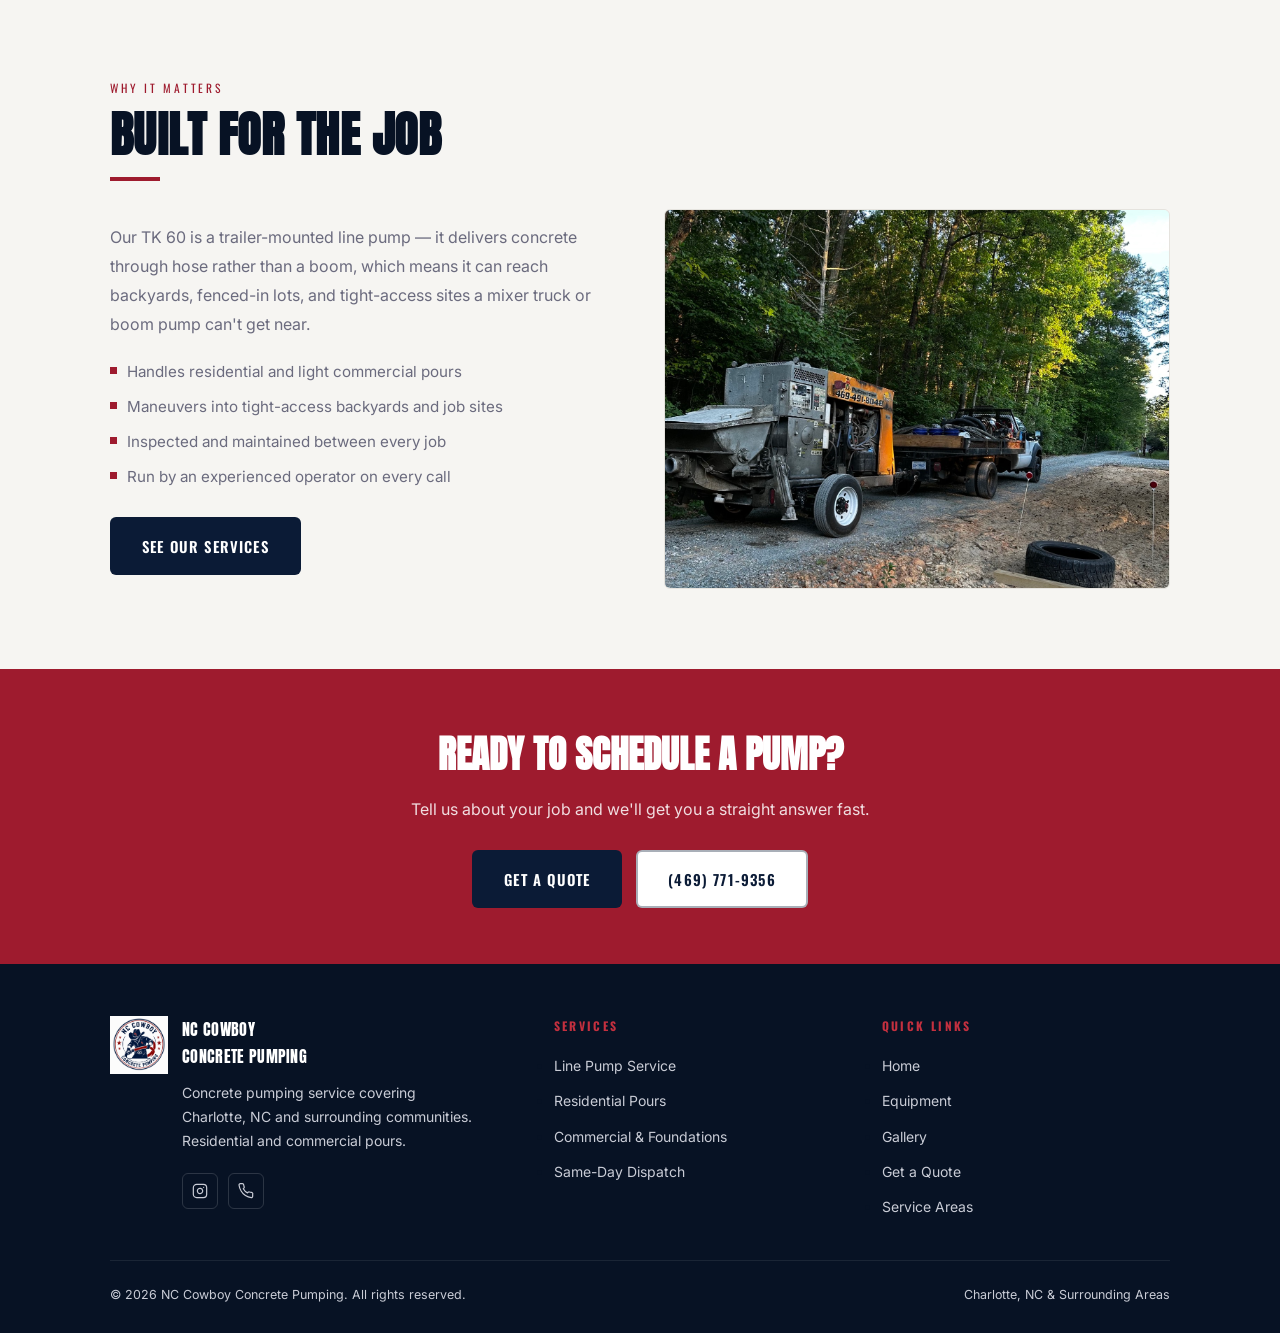
<file: equipment.html>
<!DOCTYPE html>
<html lang="en">
<head>
  <meta charset="UTF-8" />
  <meta name="viewport" content="width=device-width, initial-scale=1.0" />
  <title>Our Equipment | NC Cowboy Concrete Pumping</title>
  <meta name="description" content="Take a look at NC Cowboy Concrete Pumping's 2016 Putzmeister TK 60 line pump — the rig behind every pour in Charlotte, NC and surrounding areas." />
  <link rel="preconnect" href="https://fonts.googleapis.com" />
  <link rel="preconnect" href="https://fonts.gstatic.com" crossorigin />
  <link href="https://fonts.googleapis.com/css2?family=Anton&family=Oswald:wght@500;600&family=Inter:wght@400;500;600&display=swap" rel="stylesheet" />
  <link rel="stylesheet" href="style.css" />
</head>
<body>

<header class="site-header">
  <div class="header-inner">
    <a href="index.html" class="brand">
      <img src="logo.png" alt="NC Cowboy Concrete Pumping" class="brand-logo" />
      <span class="brand-text">NC Cowboy<span>Concrete Pumping</span></span>
    </a>
    <nav class="header-nav">
      <a href="index.html">Home</a>
      <a href="services.html">Services</a>
      <a href="equipment.html" class="active">Equipment</a>
      <a href="gallery.html">Gallery</a>
      <a href="index.html#areas">Areas</a>
      <a href="contact.html">Contact</a>
    </nav>
    <a href="tel:4697719356" class="header-phone">(469) 771-9356</a>
    <button class="nav-toggle" aria-label="Toggle menu" aria-expanded="false"><span></span><span></span><span></span></button>
  </div>
</header>


<section class="page-hero">
  <div class="page-hero-stripe"></div>
  <div class="wrap page-hero-content">
    <span class="eyebrow">Our Equipment</span>
    <h1>2016 Putzmeister TK 60</h1>
    <p>Take a full look at the line pump behind every job we run.</p>
  </div>
</section>


<section class="sec">
  <div class="wrap">
    <span class="eyebrow eyebrow--dark">Take A Look</span>
    <h2 class="sec-title">2016 Putzmeister TK 60 Line Pump</h2>
    <div class="rule"></div>
    <p class="sec-sub">Drag the photo below to get a feel for the rig — a full 360&deg; walk-around is coming soon.</p>

    <div class="spin-viewer" id="pumpSpin" data-mode="tilt">
      <span class="spin-badge">Example</span>
      <div class="spin-hint">
        <svg width="30" height="30" viewBox="0 0 24 24" fill="none" stroke="#fff" stroke-width="1.6" stroke-linecap="round" stroke-linejoin="round"><path d="M3 12a9 9 0 0 1 9-9 9 9 0 0 1 9 9"/><polyline points="21 3 21 9 15 9"/><path d="M21 12a9 9 0 0 1-9 9 9 9 0 0 1-9-9"/><polyline points="3 21 3 15 9 15"/></svg>
        Click &amp; Drag
      </div>
      <img class="spin-img" src="pump-truck.jpg" alt="2016 Putzmeister TK 60 line pump" draggable="false" style="object-position:center 45%;" />
    </div>
    <p class="spin-note">Interactive preview — a full drag-to-spin 360&deg; of our own unit is coming soon.</p>

    <div class="equipment-specs">
      <div class="spec-item"><strong>Make &amp; Model</strong><span>Putzmeister TK 60</span></div>
      <div class="spec-item"><strong>Year</strong><span>2016</span></div>
      <div class="spec-item"><strong>Type</strong><span>Trailer-Mounted Line Pump</span></div>
    </div>

    <div style="text-align:center;margin-top:44px;">
      <a href="contact.html" class="btn btn-red">Get a Quote</a>
    </div>
  </div>
</section>


<section class="sec sec--off">
  <div class="wrap">
    <span class="eyebrow eyebrow--dark">Why It Matters</span>
    <h2 class="sec-title">Built For The Job</h2>
    <div class="rule"></div>
    <div class="detail-split">
      <div class="detail-copy">
        <p>Our TK 60 is a trailer-mounted line pump — it delivers concrete through hose rather than a boom, which means it can reach backyards, fenced-in lots, and tight-access sites a mixer truck or boom pump can't get near.</p>
        <ul class="feature-list">
          <li>Handles residential and light commercial pours</li>
          <li>Maneuvers into tight-access backyards and job sites</li>
          <li>Inspected and maintained between every job</li>
          <li>Run by an experienced operator on every call</li>
        </ul>
        <a href="services.html" class="btn btn-navy">See Our Services</a>
      </div>
      <div class="detail-media">
        <img src="pump-truck.jpg" alt="NC Cowboy line pump rig on a job site" style="object-position:center 40%;" />
      </div>
    </div>
  </div>
</section>


<section class="cta-band">
  <div class="wrap">
    <h2>Ready to Schedule a Pump?</h2>
    <p>Tell us about your job and we'll get you a straight answer fast.</p>
    <div style="display:flex;gap:14px;justify-content:center;flex-wrap:wrap;">
      <a href="contact.html" class="btn btn-navy">Get a Quote</a>
      <a href="tel:4697719356" class="btn btn-outline-navy" style="background:var(--white);">(469) 771-9356</a>
    </div>
  </div>
</section>


<footer class="site-footer">
  <div class="wrap">
    <div class="footer-inner">
      <div class="footer-brand">
        <img src="logo.png" alt="NC Cowboy Concrete Pumping" />
        <div>
          <div class="footer-brand-text">NC Cowboy<br>Concrete Pumping</div>
          <p>Concrete pumping service covering Charlotte, NC and surrounding communities. Residential and commercial pours.</p>
          <div class="footer-social">
            <a href="https://www.instagram.com/nccowboyconcrete/" target="_blank" title="Instagram">
              <svg width="16" height="16" viewBox="0 0 24 24" fill="none" stroke="currentColor" stroke-width="1.8" stroke-linecap="round" stroke-linejoin="round"><rect x="2" y="2" width="20" height="20" rx="5" ry="5"/><path d="M16 11.37A4 4 0 1 1 12.63 8 4 4 0 0 1 16 11.37z"/><line x1="17.5" y1="6.5" x2="17.51" y2="6.5"/></svg>
            </a>
            <a href="tel:4697719356" title="Call Us">
              <svg width="16" height="16" viewBox="0 0 24 24" fill="none" stroke="currentColor" stroke-width="1.8" stroke-linecap="round" stroke-linejoin="round"><path d="M22 16.92v3a2 2 0 0 1-2.18 2 19.79 19.79 0 0 1-8.63-3.07A19.5 19.5 0 0 1 4.69 12 19.79 19.79 0 0 1 1.6 3.37 2 2 0 0 1 3.55 1h3a2 2 0 0 1 2 1.72c.127.96.361 1.903.7 2.81a2 2 0 0 1-.45 2.11L7.91 8.54a16 16 0 0 0 6.29 6.29l.91-.9a2 2 0 0 1 2.11-.45c.907.339 1.85.573 2.81.7A2 2 0 0 1 22 16.92z"/></svg>
            </a>
          </div>
        </div>
      </div>
      <div class="footer-col">
        <h4>Services</h4>
        <ul>
          <li><a href="services.html#line-pump">Line Pump Service</a></li>
          <li><a href="services.html#residential">Residential Pours</a></li>
          <li><a href="services.html#commercial">Commercial &amp; Foundations</a></li>
          <li><a href="services.html#dispatch">Same-Day Dispatch</a></li>
        </ul>
      </div>
      <div class="footer-col">
        <h4>Quick Links</h4>
        <ul>
          <li><a href="index.html">Home</a></li>
          <li><a href="equipment.html">Equipment</a></li>
          <li><a href="gallery.html">Gallery</a></li>
          <li><a href="contact.html">Get a Quote</a></li>
          <li><a href="index.html#areas">Service Areas</a></li>
        </ul>
      </div>
    </div>
    <div class="footer-bottom">
      <span>&copy; 2026 NC Cowboy Concrete Pumping. All rights reserved.</span>
      <span>Charlotte, NC &amp; Surrounding Areas</span>
    </div>
  </div>
</footer>

<a href="tel:4697719356" class="btn btn-red float-call">Call for a Quote</a>

<script src="script.js"></script>
<script src="spin.js"></script>
</body>
</html>
</file>
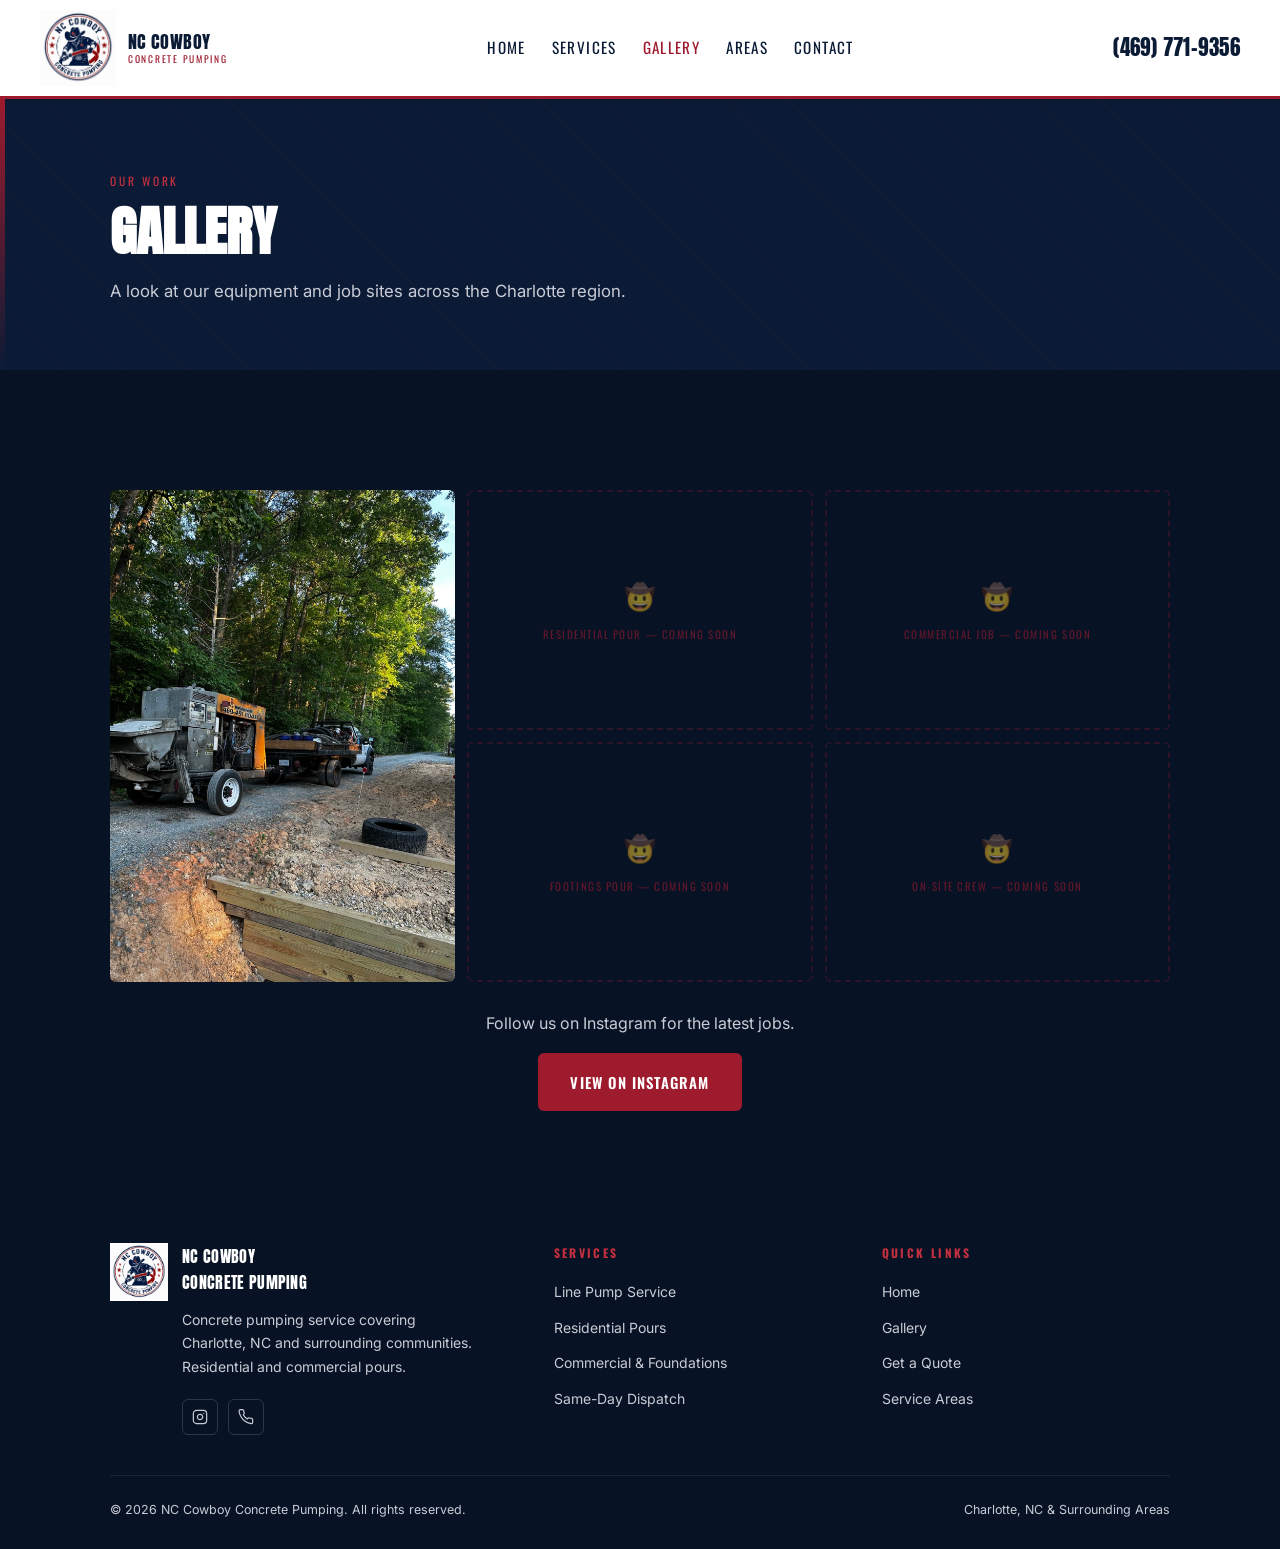
<file: gallery.html>
<!DOCTYPE html>
<html lang="en">
<head>
  <meta charset="UTF-8" />
  <meta name="viewport" content="width=device-width, initial-scale=1.0" />
  <title>Gallery | NC Cowboy Concrete Pumping</title>
  <meta name="description" content="See NC Cowboy Concrete Pumping's equipment and recent work across Charlotte, NC and surrounding areas." />
  <link rel="preconnect" href="https://fonts.googleapis.com" />
  <link rel="preconnect" href="https://fonts.gstatic.com" crossorigin />
  <link href="https://fonts.googleapis.com/css2?family=Anton&family=Oswald:wght@500;600&family=Inter:wght@400;500;600&display=swap" rel="stylesheet" />
  <link rel="stylesheet" href="style.css" />
  <style>
    .gallery-grid { display: grid; grid-template-columns: repeat(3, 1fr); grid-auto-rows: 240px; gap: 12px; margin-top: 40px; }
    .gallery-item { border-radius: var(--radius); overflow: hidden; position: relative; background: var(--navy-dk); }
    .gallery-item:nth-child(1) { grid-row: span 2; }
    .gallery-item img { width: 100%; height: 100%; object-fit: cover; display: block; transition: transform .5s ease; }
    .gallery-item:hover img { transform: scale(1.04); }
    .gallery-ph {
      width: 100%; height: 100%; display: flex; flex-direction: column; align-items: center; justify-content: center;
      gap: 8px; padding: 20px; text-align: center; border: 2px dashed rgba(158,27,46,.25);
    }
    .gallery-ph-icon { font-size: 1.6rem; opacity: .5; }
    .gallery-ph-label { font-family: var(--f-label); font-size: .68rem; letter-spacing: .14em; text-transform: uppercase; color: rgba(158,27,46,.6); }
    .gallery-caption {
      position: absolute; bottom: 0; left: 0; right: 0; padding: 12px 16px;
      background: linear-gradient(transparent, rgba(0,0,0,.75));
      font-family: var(--f-label); font-size: .78rem; letter-spacing: .1em; text-transform: uppercase; color: var(--red-lt);
      opacity: 0; transition: var(--ease);
    }
    .gallery-item:hover .gallery-caption { opacity: 1; }
    @media (max-width: 640px) { .gallery-grid { grid-template-columns: 1fr 1fr; grid-auto-rows: 180px; } .gallery-item:nth-child(1) { grid-row: span 1; } }
    @media (max-width: 420px) { .gallery-grid { grid-template-columns: 1fr; } }
  </style>
</head>
<body>

<header class="site-header">
  <div class="header-inner">
    <a href="index.html" class="brand">
      <img src="logo.png" alt="NC Cowboy Concrete Pumping" class="brand-logo" />
      <span class="brand-text">NC Cowboy<span>Concrete Pumping</span></span>
    </a>
    <nav class="header-nav">
      <a href="index.html">Home</a>
      <a href="services.html">Services</a>
      <a href="gallery.html" class="active">Gallery</a>
      <a href="index.html#areas">Areas</a>
      <a href="contact.html">Contact</a>
    </nav>
    <a href="tel:4697719356" class="header-phone">(469) 771-9356</a>
    <button class="nav-toggle" aria-label="Toggle menu" aria-expanded="false"><span></span><span></span><span></span></button>
  </div>
</header>


<section class="page-hero">
  <div class="page-hero-stripe"></div>
  <div class="wrap page-hero-content">
    <span class="eyebrow">Our Work</span>
    <h1>Gallery</h1>
    <p>A look at our equipment and job sites across the Charlotte region.</p>
  </div>
</section>


<section class="sec sec--dark">
  <div class="wrap">

    <div class="gallery-grid">

      <div class="gallery-item">
        <img src="pump-truck.jpg" alt="NC Cowboy line pump rig on a job site" style="object-position:center 40%;" />
        <div class="gallery-caption">Line Pump Rig — Charlotte, NC</div>
      </div>

      <div class="gallery-item">
        <div class="gallery-ph"><span class="gallery-ph-icon">🤠</span><span class="gallery-ph-label">Residential Pour — Coming Soon</span></div>
      </div>

      <div class="gallery-item">
        <div class="gallery-ph"><span class="gallery-ph-icon">🤠</span><span class="gallery-ph-label">Commercial Job — Coming Soon</span></div>
      </div>

      <div class="gallery-item">
        <div class="gallery-ph"><span class="gallery-ph-icon">🤠</span><span class="gallery-ph-label">Footings Pour — Coming Soon</span></div>
      </div>

      <div class="gallery-item">
        <div class="gallery-ph"><span class="gallery-ph-icon">🤠</span><span class="gallery-ph-label">On-Site Crew — Coming Soon</span></div>
      </div>

    </div>

    <div style="margin-top:28px;text-align:center;">
      <p style="color:var(--gray-lt);margin-bottom:16px;">Follow us on Instagram for the latest jobs.</p>
      <a href="https://www.instagram.com/nccowboyconcrete/" target="_blank" class="btn btn-red">View on Instagram</a>
    </div>

  </div>
</section>


<footer class="site-footer">
  <div class="wrap">
    <div class="footer-inner">
      <div class="footer-brand">
        <img src="logo.png" alt="NC Cowboy Concrete Pumping" />
        <div>
          <div class="footer-brand-text">NC Cowboy<br>Concrete Pumping</div>
          <p>Concrete pumping service covering Charlotte, NC and surrounding communities. Residential and commercial pours.</p>
          <div class="footer-social">
            <a href="https://www.instagram.com/nccowboyconcrete/" target="_blank" title="Instagram">
              <svg width="16" height="16" viewBox="0 0 24 24" fill="none" stroke="currentColor" stroke-width="1.8" stroke-linecap="round" stroke-linejoin="round"><rect x="2" y="2" width="20" height="20" rx="5" ry="5"/><path d="M16 11.37A4 4 0 1 1 12.63 8 4 4 0 0 1 16 11.37z"/><line x1="17.5" y1="6.5" x2="17.51" y2="6.5"/></svg>
            </a>
            <a href="tel:4697719356" title="Call Us">
              <svg width="16" height="16" viewBox="0 0 24 24" fill="none" stroke="currentColor" stroke-width="1.8" stroke-linecap="round" stroke-linejoin="round"><path d="M22 16.92v3a2 2 0 0 1-2.18 2 19.79 19.79 0 0 1-8.63-3.07A19.5 19.5 0 0 1 4.69 12 19.79 19.79 0 0 1 1.6 3.37 2 2 0 0 1 3.55 1h3a2 2 0 0 1 2 1.72c.127.96.361 1.903.7 2.81a2 2 0 0 1-.45 2.11L7.91 8.54a16 16 0 0 0 6.29 6.29l.91-.9a2 2 0 0 1 2.11-.45c.907.339 1.85.573 2.81.7A2 2 0 0 1 22 16.92z"/></svg>
            </a>
          </div>
        </div>
      </div>
      <div class="footer-col">
        <h4>Services</h4>
        <ul>
          <li><a href="services.html#line-pump">Line Pump Service</a></li>
          <li><a href="services.html#residential">Residential Pours</a></li>
          <li><a href="services.html#commercial">Commercial &amp; Foundations</a></li>
          <li><a href="services.html#dispatch">Same-Day Dispatch</a></li>
        </ul>
      </div>
      <div class="footer-col">
        <h4>Quick Links</h4>
        <ul>
          <li><a href="index.html">Home</a></li>
          <li><a href="gallery.html">Gallery</a></li>
          <li><a href="contact.html">Get a Quote</a></li>
          <li><a href="index.html#areas">Service Areas</a></li>
        </ul>
      </div>
    </div>
    <div class="footer-bottom">
      <span>&copy; 2026 NC Cowboy Concrete Pumping. All rights reserved.</span>
      <span>Charlotte, NC &amp; Surrounding Areas</span>
    </div>
  </div>
</footer>

<a href="tel:4697719356" class="btn btn-red float-call">Call for a Quote</a>

<script src="script.js"></script>
</body>
</html>
</file>
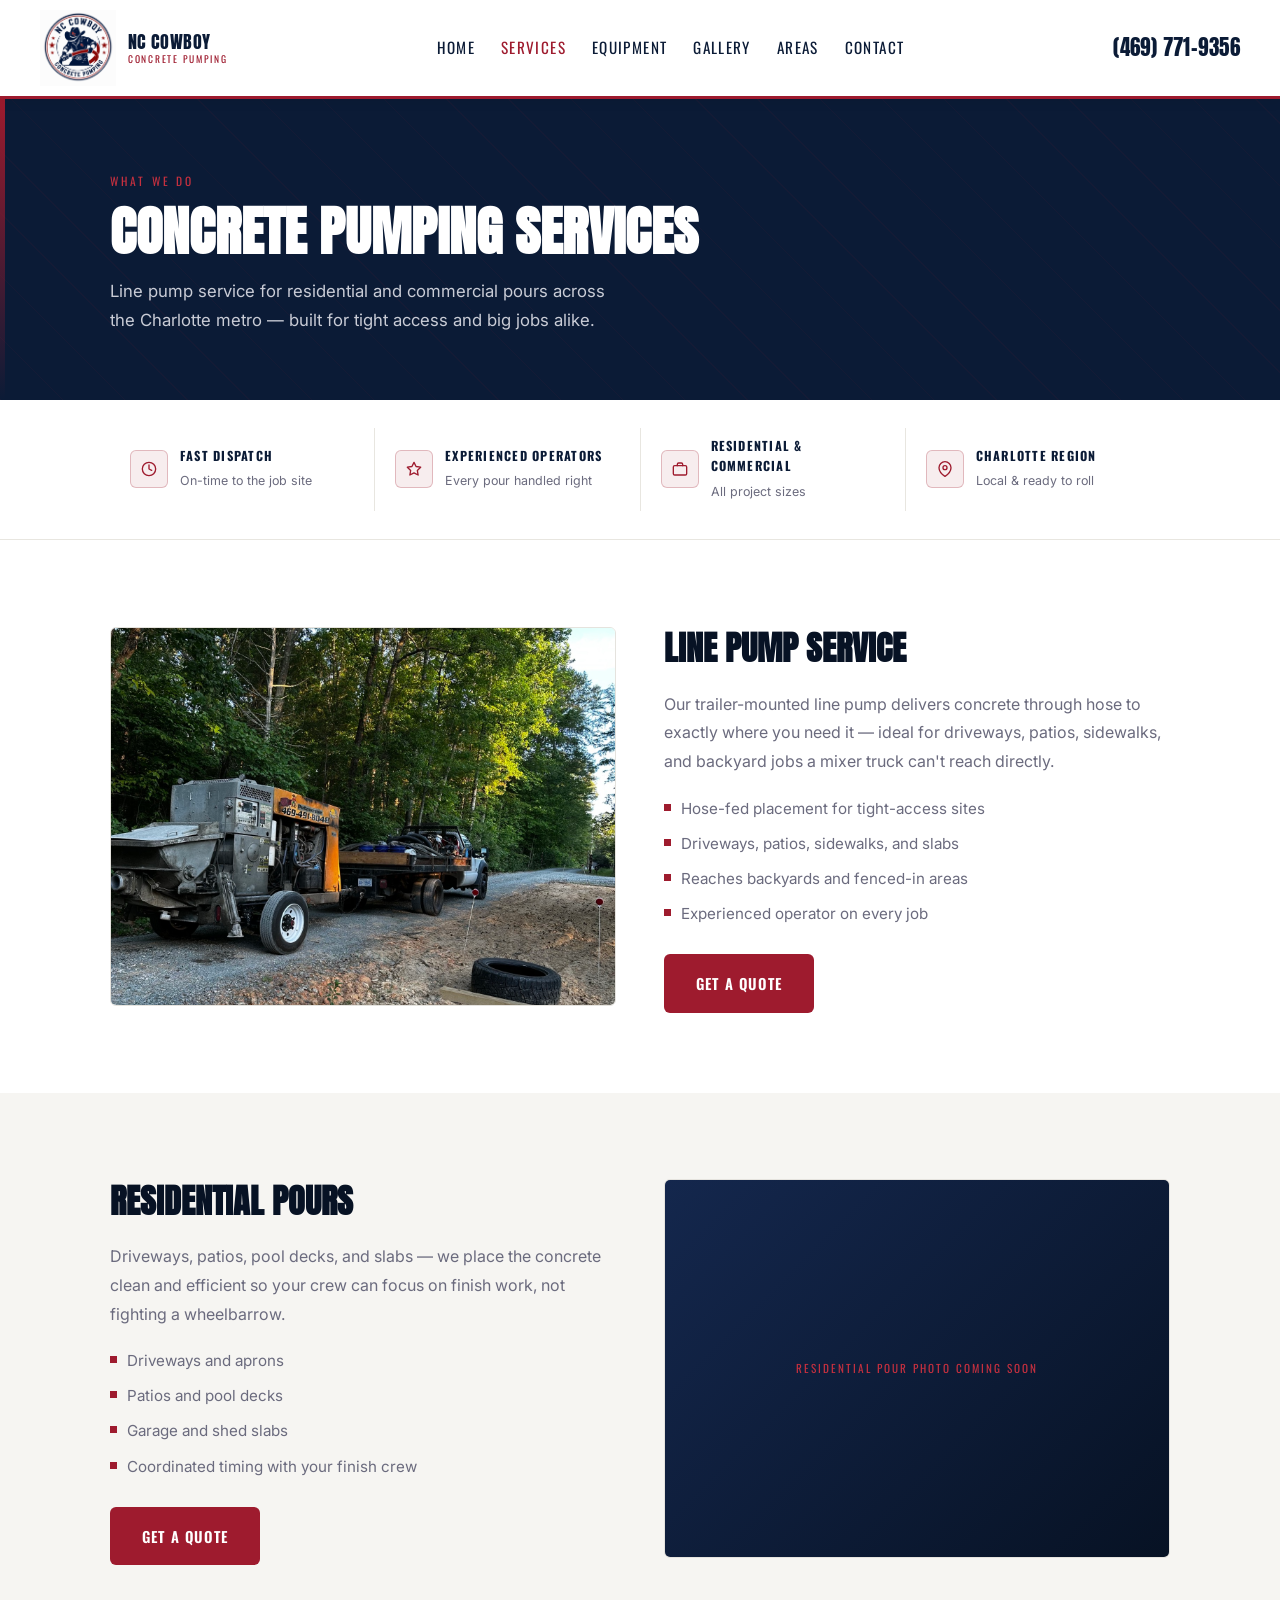
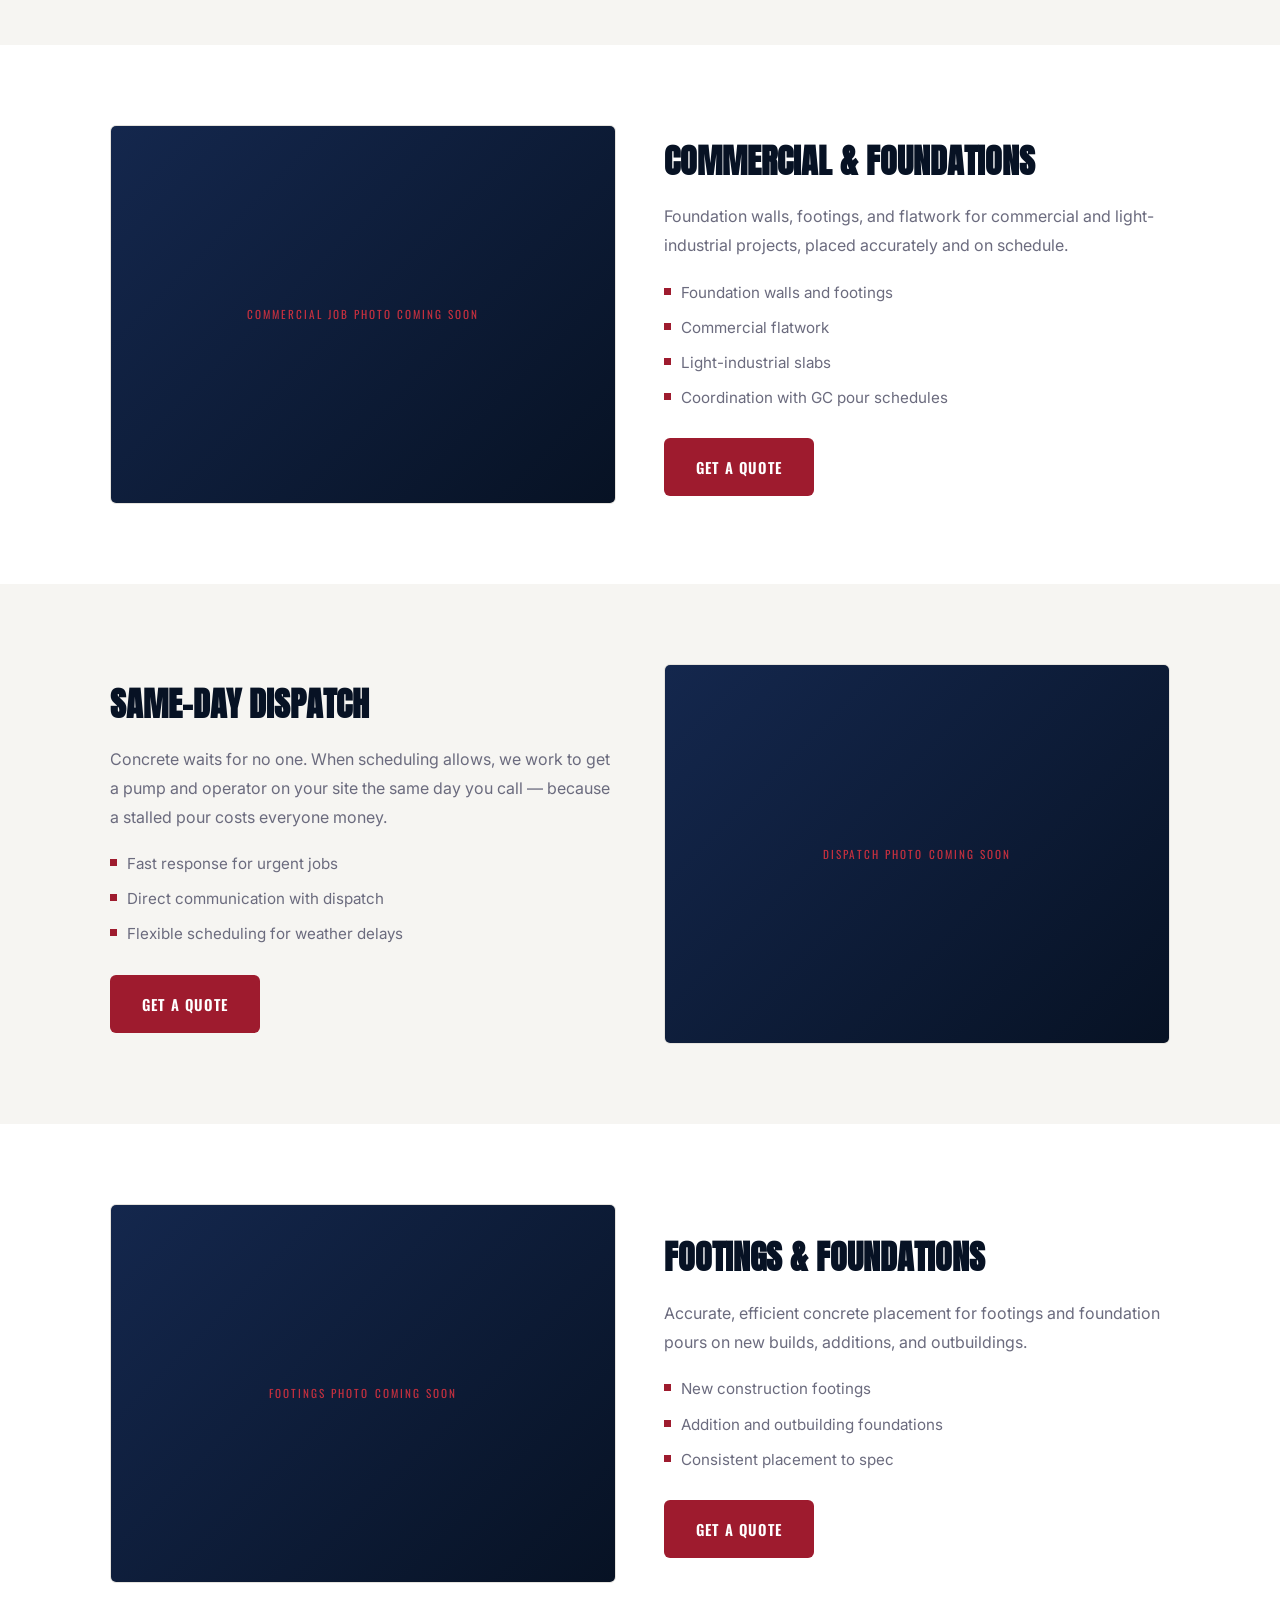
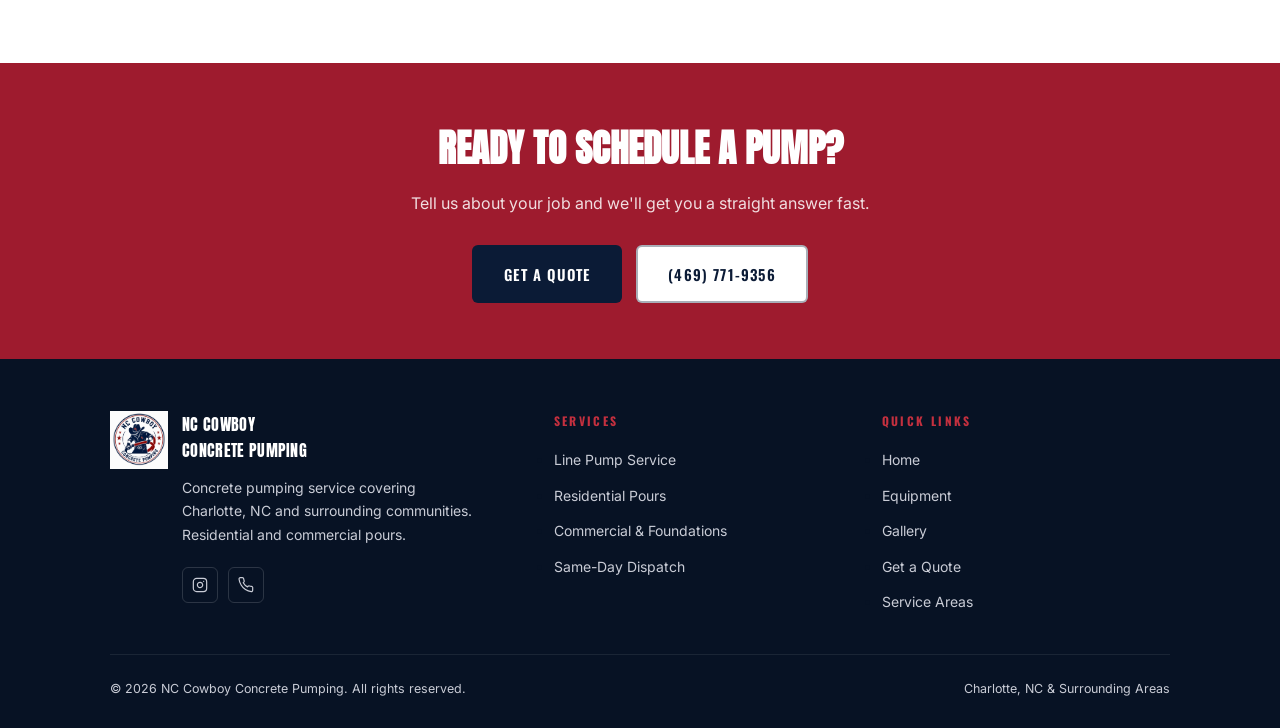
<file: services.html>
<!DOCTYPE html>
<html lang="en">
<head>
  <meta charset="UTF-8" />
  <meta name="viewport" content="width=device-width, initial-scale=1.0" />
  <title>Concrete Pumping Services Charlotte NC | NC Cowboy Concrete Pumping</title>
  <meta name="description" content="Line pump service for residential and commercial concrete pours in Charlotte, NC — driveways, patios, foundations, footings, and tight-access jobs." />
  <link rel="preconnect" href="https://fonts.googleapis.com" />
  <link rel="preconnect" href="https://fonts.gstatic.com" crossorigin />
  <link href="https://fonts.googleapis.com/css2?family=Anton&family=Oswald:wght@500;600&family=Inter:wght@400;500;600&display=swap" rel="stylesheet" />
  <link rel="stylesheet" href="style.css" />
</head>
<body>

<header class="site-header">
  <div class="header-inner">
    <a href="index.html" class="brand">
      <img src="logo.png" alt="NC Cowboy Concrete Pumping" class="brand-logo" />
      <span class="brand-text">NC Cowboy<span>Concrete Pumping</span></span>
    </a>
    <nav class="header-nav">
      <a href="index.html">Home</a>
      <a href="services.html" class="active">Services</a>
      <a href="equipment.html">Equipment</a>
      <a href="gallery.html">Gallery</a>
      <a href="index.html#areas">Areas</a>
      <a href="contact.html">Contact</a>
    </nav>
    <a href="tel:4697719356" class="header-phone">(469) 771-9356</a>
    <button class="nav-toggle" aria-label="Toggle menu" aria-expanded="false"><span></span><span></span><span></span></button>
  </div>
</header>


<section class="page-hero">
  <div class="page-hero-stripe"></div>
  <div class="wrap page-hero-content">
    <span class="eyebrow">What We Do</span>
    <h1>Concrete Pumping Services</h1>
    <p>Line pump service for residential and commercial pours across the Charlotte metro — built for tight access and big jobs alike.</p>
  </div>
</section>


<div class="trust-bar">
  <div class="wrap">
    <div class="trust-bar-inner">
      <div class="trust-point">
        <div class="trust-icon"><svg width="16" height="16" viewBox="0 0 24 24" fill="none" stroke="var(--red)" stroke-width="2" stroke-linecap="round" stroke-linejoin="round"><circle cx="12" cy="12" r="10"/><polyline points="12 6 12 12 16 14"/></svg></div>
        <div class="trust-text"><strong>Fast Dispatch</strong><span>On-time to the job site</span></div>
      </div>
      <div class="trust-point">
        <div class="trust-icon"><svg width="16" height="16" viewBox="0 0 24 24" fill="none" stroke="var(--red)" stroke-width="2" stroke-linecap="round" stroke-linejoin="round"><path d="M12 2l3.09 6.26L22 9.27l-5 4.87 1.18 6.88L12 17.77l-6.18 3.25L7 14.14 2 9.27l6.91-1.01L12 2z"/></svg></div>
        <div class="trust-text"><strong>Experienced Operators</strong><span>Every pour handled right</span></div>
      </div>
      <div class="trust-point">
        <div class="trust-icon"><svg width="16" height="16" viewBox="0 0 24 24" fill="none" stroke="var(--red)" stroke-width="2" stroke-linecap="round" stroke-linejoin="round"><rect x="2" y="7" width="20" height="14" rx="2"/><path d="M16 7V5a2 2 0 0 0-2-2h-4a2 2 0 0 0-2 2v2"/></svg></div>
        <div class="trust-text"><strong>Residential &amp; Commercial</strong><span>All project sizes</span></div>
      </div>
      <div class="trust-point">
        <div class="trust-icon"><svg width="16" height="16" viewBox="0 0 24 24" fill="none" stroke="var(--red)" stroke-width="2" stroke-linecap="round" stroke-linejoin="round"><path d="M21 10c0 7-9 13-9 13s-9-6-9-13a9 9 0 0 1 18 0z"/><circle cx="12" cy="10" r="3"/></svg></div>
        <div class="trust-text"><strong>Charlotte Region</strong><span>Local &amp; ready to roll</span></div>
      </div>
    </div>
  </div>
</div>


<section class="sec">
  <div class="wrap">

    <div class="detail-split" id="line-pump">
      <div class="detail-media">
        <img src="pump-truck.jpg" alt="NC Cowboy line pump rig on a job site" style="object-position:center 40%;" />
      </div>
      <div class="detail-copy">
        <h2>Line Pump Service</h2>
        <p>Our trailer-mounted line pump delivers concrete through hose to exactly where you need it — ideal for driveways, patios, sidewalks, and backyard jobs a mixer truck can't reach directly.</p>
        <ul class="feature-list">
          <li>Hose-fed placement for tight-access sites</li>
          <li>Driveways, patios, sidewalks, and slabs</li>
          <li>Reaches backyards and fenced-in areas</li>
          <li>Experienced operator on every job</li>
        </ul>
        <a href="contact.html" class="btn btn-red">Get a Quote</a>
      </div>
    </div>

  </div>
</section>


<section class="sec sec--off">
  <div class="wrap">

    <div class="detail-split" id="residential">
      <div class="detail-copy">
        <h2>Residential Pours</h2>
        <p>Driveways, patios, pool decks, and slabs — we place the concrete clean and efficient so your crew can focus on finish work, not fighting a wheelbarrow.</p>
        <ul class="feature-list">
          <li>Driveways and aprons</li>
          <li>Patios and pool decks</li>
          <li>Garage and shed slabs</li>
          <li>Coordinated timing with your finish crew</li>
        </ul>
        <a href="contact.html" class="btn btn-red">Get a Quote</a>
      </div>
      <div class="detail-media">
        <div class="detail-ph"><span>Residential Pour Photo Coming Soon</span></div>
      </div>
    </div>

  </div>
</section>


<section class="sec">
  <div class="wrap">

    <div class="detail-split" id="commercial">
      <div class="detail-media">
        <div class="detail-ph"><span>Commercial Job Photo Coming Soon</span></div>
      </div>
      <div class="detail-copy">
        <h2>Commercial &amp; Foundations</h2>
        <p>Foundation walls, footings, and flatwork for commercial and light-industrial projects, placed accurately and on schedule.</p>
        <ul class="feature-list">
          <li>Foundation walls and footings</li>
          <li>Commercial flatwork</li>
          <li>Light-industrial slabs</li>
          <li>Coordination with GC pour schedules</li>
        </ul>
        <a href="contact.html" class="btn btn-red">Get a Quote</a>
      </div>
    </div>

  </div>
</section>


<section class="sec sec--off">
  <div class="wrap">

    <div class="detail-split" id="dispatch">
      <div class="detail-copy">
        <h2>Same-Day Dispatch</h2>
        <p>Concrete waits for no one. When scheduling allows, we work to get a pump and operator on your site the same day you call — because a stalled pour costs everyone money.</p>
        <ul class="feature-list">
          <li>Fast response for urgent jobs</li>
          <li>Direct communication with dispatch</li>
          <li>Flexible scheduling for weather delays</li>
        </ul>
        <a href="contact.html" class="btn btn-red">Get a Quote</a>
      </div>
      <div class="detail-media">
        <div class="detail-ph"><span>Dispatch Photo Coming Soon</span></div>
      </div>
    </div>

  </div>
</section>


<section class="sec">
  <div class="wrap">

    <div class="detail-split" id="footings">
      <div class="detail-media">
        <div class="detail-ph"><span>Footings Photo Coming Soon</span></div>
      </div>
      <div class="detail-copy">
        <h2>Footings &amp; Foundations</h2>
        <p>Accurate, efficient concrete placement for footings and foundation pours on new builds, additions, and outbuildings.</p>
        <ul class="feature-list">
          <li>New construction footings</li>
          <li>Addition and outbuilding foundations</li>
          <li>Consistent placement to spec</li>
        </ul>
        <a href="contact.html" class="btn btn-red">Get a Quote</a>
      </div>
    </div>

  </div>
</section>


<section class="cta-band">
  <div class="wrap">
    <h2>Ready to Schedule a Pump?</h2>
    <p>Tell us about your job and we'll get you a straight answer fast.</p>
    <div style="display:flex;gap:14px;justify-content:center;flex-wrap:wrap;">
      <a href="contact.html" class="btn btn-navy">Get a Quote</a>
      <a href="tel:4697719356" class="btn btn-outline-navy" style="background:var(--white);">(469) 771-9356</a>
    </div>
  </div>
</section>


<footer class="site-footer">
  <div class="wrap">
    <div class="footer-inner">
      <div class="footer-brand">
        <img src="logo.png" alt="NC Cowboy Concrete Pumping" />
        <div>
          <div class="footer-brand-text">NC Cowboy<br>Concrete Pumping</div>
          <p>Concrete pumping service covering Charlotte, NC and surrounding communities. Residential and commercial pours.</p>
          <div class="footer-social">
            <a href="https://www.instagram.com/nccowboyconcrete/" target="_blank" title="Instagram">
              <svg width="16" height="16" viewBox="0 0 24 24" fill="none" stroke="currentColor" stroke-width="1.8" stroke-linecap="round" stroke-linejoin="round"><rect x="2" y="2" width="20" height="20" rx="5" ry="5"/><path d="M16 11.37A4 4 0 1 1 12.63 8 4 4 0 0 1 16 11.37z"/><line x1="17.5" y1="6.5" x2="17.51" y2="6.5"/></svg>
            </a>
            <a href="tel:4697719356" title="Call Us">
              <svg width="16" height="16" viewBox="0 0 24 24" fill="none" stroke="currentColor" stroke-width="1.8" stroke-linecap="round" stroke-linejoin="round"><path d="M22 16.92v3a2 2 0 0 1-2.18 2 19.79 19.79 0 0 1-8.63-3.07A19.5 19.5 0 0 1 4.69 12 19.79 19.79 0 0 1 1.6 3.37 2 2 0 0 1 3.55 1h3a2 2 0 0 1 2 1.72c.127.96.361 1.903.7 2.81a2 2 0 0 1-.45 2.11L7.91 8.54a16 16 0 0 0 6.29 6.29l.91-.9a2 2 0 0 1 2.11-.45c.907.339 1.85.573 2.81.7A2 2 0 0 1 22 16.92z"/></svg>
            </a>
          </div>
        </div>
      </div>
      <div class="footer-col">
        <h4>Services</h4>
        <ul>
          <li><a href="services.html#line-pump">Line Pump Service</a></li>
          <li><a href="services.html#residential">Residential Pours</a></li>
          <li><a href="services.html#commercial">Commercial &amp; Foundations</a></li>
          <li><a href="services.html#dispatch">Same-Day Dispatch</a></li>
        </ul>
      </div>
      <div class="footer-col">
        <h4>Quick Links</h4>
        <ul>
          <li><a href="index.html">Home</a></li>
          <li><a href="equipment.html">Equipment</a></li>
          <li><a href="gallery.html">Gallery</a></li>
          <li><a href="contact.html">Get a Quote</a></li>
          <li><a href="index.html#areas">Service Areas</a></li>
        </ul>
      </div>
    </div>
    <div class="footer-bottom">
      <span>&copy; 2026 NC Cowboy Concrete Pumping. All rights reserved.</span>
      <span>Charlotte, NC &amp; Surrounding Areas</span>
    </div>
  </div>
</footer>

<a href="tel:4697719356" class="btn btn-red float-call">Call for a Quote</a>

<script src="script.js"></script>
</body>
</html>
</file>
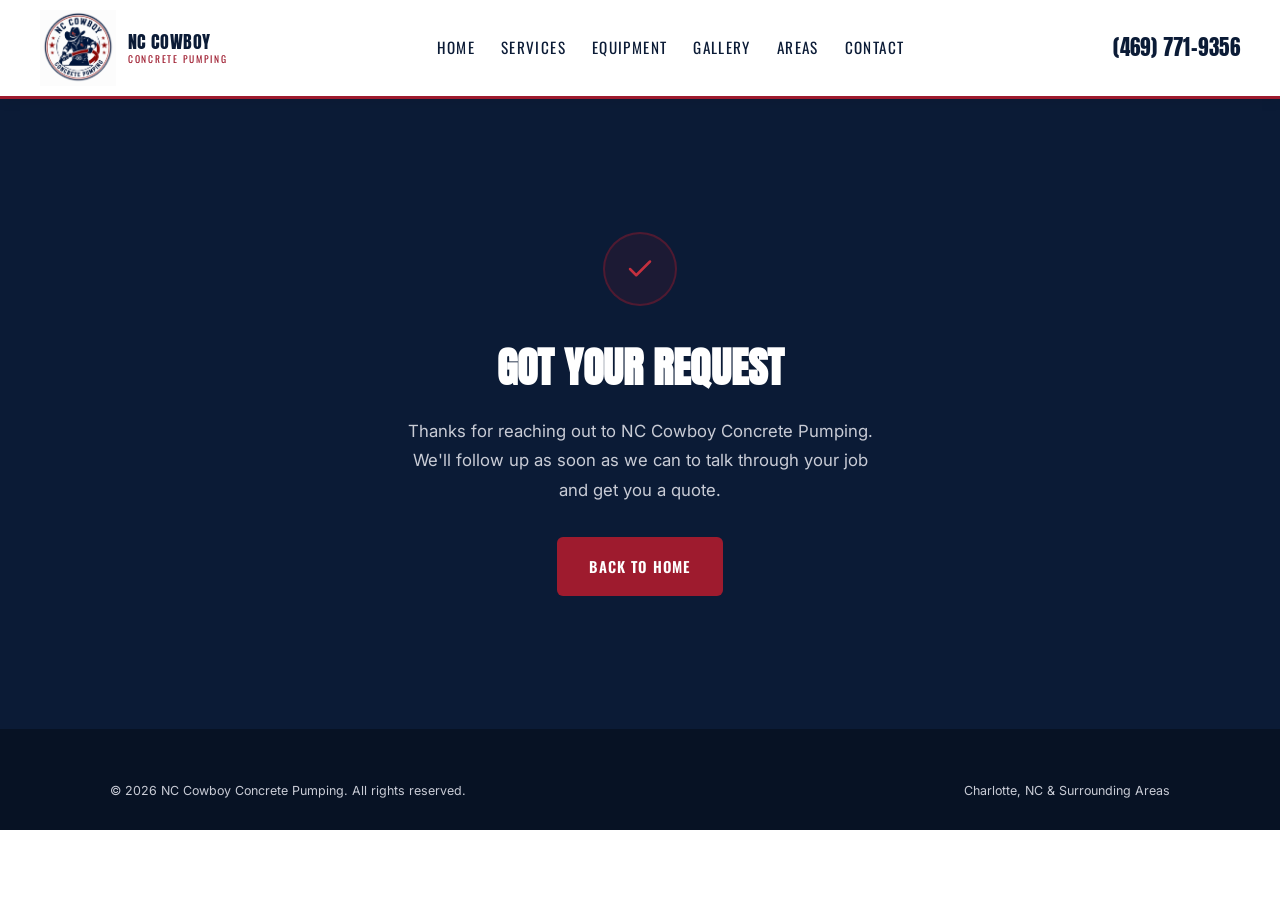
<file: thank-you.html>
<!DOCTYPE html>
<html lang="en">
<head>
  <meta charset="UTF-8" />
  <meta name="viewport" content="width=device-width, initial-scale=1.0" />
  <title>Thank You | NC Cowboy Concrete Pumping</title>
  <meta name="robots" content="noindex" />
  <link rel="preconnect" href="https://fonts.googleapis.com" />
  <link rel="preconnect" href="https://fonts.gstatic.com" crossorigin />
  <link href="https://fonts.googleapis.com/css2?family=Anton&family=Oswald:wght@500;600&family=Inter:wght@400;500;600&display=swap" rel="stylesheet" />
  <link rel="stylesheet" href="style.css" />
  <style>
    .ty-wrap { min-height: 70vh; display: flex; align-items: center; justify-content: center; text-align: center; padding: 60px 20px; }
    .ty-icon {
      width: 74px; height: 74px; border-radius: 50%;
      background: rgba(158,27,46,.12); border: 2px solid rgba(158,27,46,.4);
      display: flex; align-items: center; justify-content: center; margin: 0 auto 28px;
    }
    .ty-wrap h1 { font-family: var(--f-head); font-size: clamp(1.8rem, 4vw, 2.6rem); text-transform: uppercase; color: var(--white); margin-bottom: 14px; }
    .ty-wrap p { color: var(--gray-lt); font-size: 1.05rem; max-width: 480px; margin: 0 auto 32px; line-height: 1.75; }
  </style>
</head>
<body>

<header class="site-header">
  <div class="header-inner">
    <a href="index.html" class="brand">
      <img src="logo.png" alt="NC Cowboy Concrete Pumping" class="brand-logo" />
      <span class="brand-text">NC Cowboy<span>Concrete Pumping</span></span>
    </a>
    <nav class="header-nav">
      <a href="index.html">Home</a>
      <a href="services.html">Services</a>
      <a href="equipment.html">Equipment</a>
      <a href="gallery.html">Gallery</a>
      <a href="index.html#areas">Areas</a>
      <a href="contact.html">Contact</a>
    </nav>
    <a href="tel:4697719356" class="header-phone">(469) 771-9356</a>
    <button class="nav-toggle" aria-label="Toggle menu" aria-expanded="false"><span></span><span></span><span></span></button>
  </div>
</header>

<section class="sec--navy ty-wrap">
  <div>
    <div class="ty-icon">
      <svg width="30" height="30" viewBox="0 0 24 24" fill="none" stroke="var(--red-lt)" stroke-width="2" stroke-linecap="round" stroke-linejoin="round"><polyline points="20 6 9 17 4 12"/></svg>
    </div>
    <h1>Got Your Request</h1>
    <p>Thanks for reaching out to NC Cowboy Concrete Pumping. We'll follow up as soon as we can to talk through your job and get you a quote.</p>
    <a href="index.html" class="btn btn-red">Back to Home</a>
  </div>
</section>

<footer class="site-footer">
  <div class="wrap">
    <div class="footer-bottom" style="border-top:none;padding-top:0;">
      <span>&copy; 2026 NC Cowboy Concrete Pumping. All rights reserved.</span>
      <span>Charlotte, NC &amp; Surrounding Areas</span>
    </div>
  </div>
</footer>

<script src="script.js"></script>
</body>
</html>
</file>
<file: style.css>
/* ── Tokens ── */
:root {
  --navy:    #0B1B36;
  --navy-dk: #071224;
  --navy-lt: #16294F;
  --red:     #9E1B2E;
  --red-lt:  #C4303F;
  --gray:    #6b6b7e;
  --gray-lt: #c9ccd6;
  --off:     #f6f5f2;
  --white:   #ffffff;
  --radius:  6px;
  --ease:    all .25s ease;

  --f-head:  'Anton', 'Oswald', 'Arial Narrow', sans-serif;
  --f-sans:  'Inter', system-ui, sans-serif;
  --f-label: 'Oswald', 'Arial Narrow', sans-serif;
}

/* ── Reset ── */
*, *::before, *::after { box-sizing: border-box; margin: 0; padding: 0; }
html { scroll-behavior: smooth; }
body { font-family: var(--f-sans); color: var(--navy-dk); background: var(--white); line-height: 1.65; overflow-x: hidden; }
img { max-width: 100%; display: block; }
a { color: inherit; text-decoration: none; }

/* ── Shared ── */
.wrap { max-width: 1100px; margin: 0 auto; padding: 0 20px; }
.sec  { padding: 80px 0; }
.sec--navy { background: var(--navy); color: var(--white); }
.sec--dark { background: var(--navy-dk); color: var(--white); }
.sec--off  { background: var(--off); }

.eyebrow {
  display: block;
  font-family: var(--f-label);
  font-size: .72rem;
  letter-spacing: .24em;
  text-transform: uppercase;
  color: var(--red-lt);
  margin-bottom: 12px;
}
.eyebrow--dark { color: var(--red); }

.sec-title {
  font-family: var(--f-head);
  font-size: clamp(2rem, 4.4vw, 3rem);
  line-height: 1.1;
  letter-spacing: .01em;
  text-transform: uppercase;
  margin-bottom: 16px;
}
.sec-sub {
  font-size: 1rem;
  color: var(--gray);
  max-width: 560px;
  line-height: 1.75;
}
.sec-sub--lt { color: var(--gray-lt); }

.rule {
  width: 50px; height: 4px;
  background: var(--red);
  margin-bottom: 28px;
}

.btn {
  display: inline-flex;
  align-items: center;
  gap: 8px;
  padding: 15px 30px;
  border-radius: var(--radius);
  font-family: var(--f-label);
  font-size: .92rem;
  letter-spacing: .08em;
  text-transform: uppercase;
  font-weight: 600;
  border: 2px solid transparent;
  cursor: pointer;
  transition: var(--ease);
}
.btn-red   { background: var(--red); color: var(--white); }
.btn-red:hover { background: var(--red-lt); transform: translateY(-1px); }
.btn-navy  { background: var(--navy); color: var(--white); }
.btn-navy:hover { background: var(--navy-dk); }
.btn-ghost { background: transparent; color: var(--white); border-color: rgba(255,255,255,.5); }
.btn-ghost:hover { background: var(--white); color: var(--navy); }
.btn-outline-navy { background: transparent; color: var(--navy); border: 2px solid rgba(11,27,54,.35); }
.btn-outline-navy:hover { background: var(--navy); color: var(--white); }
.red { color: var(--red); }

/* ── Header ── */
.site-header {
  position: sticky; top: 0; z-index: 900;
  background: var(--white);
  border-bottom: 3px solid var(--red);
  box-shadow: 0 2px 12px rgba(0,0,0,.08);
}
.header-inner {
  display: flex;
  align-items: center;
  justify-content: space-between;
  padding: 10px 40px;
  max-width: 1400px;
  margin: 0 auto;
  width: 100%;
  gap: 16px;
}
.brand { display: flex; align-items: center; }
.brand-logo { width: 76px; height: auto; display: block; }
.brand-text {
  font-family: var(--f-head);
  font-size: 1.15rem;
  letter-spacing: .02em;
  text-transform: uppercase;
  color: var(--navy);
  margin-left: 12px;
  line-height: 1.15;
}
.brand-text span { display: block; font-family: var(--f-label); font-size: .6rem; letter-spacing: .18em; color: var(--red); margin-top: 2px; }
.header-phone {
  font-family: var(--f-head);
  font-size: 1.3rem;
  color: var(--navy);
  letter-spacing: .02em;
  white-space: nowrap;
  transition: var(--ease);
}
.header-phone:hover { color: var(--red); }
.header-nav { display: flex; align-items: center; gap: 26px; }
.header-nav a {
  font-family: var(--f-label);
  font-size: .95rem;
  letter-spacing: .09em;
  text-transform: uppercase;
  color: var(--navy);
  transition: var(--ease);
}
.header-nav a:hover,
.header-nav a.active { color: var(--red); }

/* Mobile nav toggle */
.nav-toggle {
  display: none;
  flex-direction: column;
  justify-content: center;
  gap: 5px;
  width: 34px; height: 34px;
  background: none;
  border: none;
  cursor: pointer;
  padding: 0;
  flex-shrink: 0;
}
.nav-toggle span { display: block; width: 100%; height: 3px; background: var(--navy); transition: var(--ease); }
.site-header.nav-open .nav-toggle span:nth-child(1) { transform: translateY(8px) rotate(45deg); }
.site-header.nav-open .nav-toggle span:nth-child(2) { opacity: 0; }
.site-header.nav-open .nav-toggle span:nth-child(3) { transform: translateY(-8px) rotate(-45deg); }

@media (max-width: 900px) {
  .header-nav { display: none; }
  .nav-toggle { display: flex; }
  .header-nav {
    display: flex;
    flex-direction: column;
    align-items: stretch;
    gap: 0;
    position: absolute;
    top: 100%;
    left: 0;
    right: 0;
    background: var(--white);
    border-bottom: 3px solid var(--red);
    box-shadow: 0 8px 20px rgba(0,0,0,.12);
    max-height: 0;
    overflow: hidden;
    transition: max-height .3s ease;
  }
  .site-header.nav-open .header-nav { max-height: 400px; }
  .header-nav a { padding: 16px 24px; border-top: 1px solid rgba(0,0,0,.06); }
}

/* ── Page Hero (sub-pages) ── */
.page-hero {
  background: var(--navy);
  padding: 72px 0 64px;
  position: relative;
  overflow: hidden;
}
.page-hero::before {
  content: '';
  position: absolute; inset: 0;
  background: repeating-linear-gradient(45deg, rgba(158,27,46,.06) 0, rgba(158,27,46,.06) 1px, transparent 1px, transparent 44px);
}
.page-hero-stripe {
  position: absolute;
  top: 0; left: 0;
  width: 5px; height: 100%;
  background: linear-gradient(to bottom, var(--red), transparent);
}
.page-hero-content { position: relative; z-index: 1; }
.page-hero h1 {
  font-family: var(--f-head);
  font-size: clamp(2.1rem, 5vw, 3.4rem);
  text-transform: uppercase;
  color: var(--white);
  line-height: 1.08;
  margin-bottom: 16px;
}
.page-hero p {
  font-size: 1.05rem;
  color: var(--gray-lt);
  max-width: 520px;
  line-height: 1.75;
}

/* ── Footer ── */
.site-footer {
  background: var(--navy-dk);
  padding: 52px 0 28px;
}
.footer-inner {
  display: grid;
  grid-template-columns: 1.4fr 1fr 1fr;
  gap: 40px;
  padding-bottom: 40px;
  border-bottom: 1px solid rgba(255,255,255,.08);
}
.footer-brand { display: flex; gap: 14px; align-items: flex-start; }
.footer-brand img { width: 58px; height: auto; }
.footer-brand-text { font-family: var(--f-head); font-size: 1rem; letter-spacing: .02em; text-transform: uppercase; color: var(--white); }
.footer-brand p {
  font-size: .875rem;
  color: var(--gray-lt);
  line-height: 1.7;
  margin: 12px 0 20px;
  max-width: 300px;
}
.footer-social { display: flex; gap: 10px; }
.footer-social a {
  width: 36px; height: 36px;
  border-radius: var(--radius);
  border: 1px solid rgba(255,255,255,.15);
  display: flex; align-items: center; justify-content: center;
  font-size: .9rem; color: var(--gray-lt);
  transition: var(--ease);
}
.footer-social a:hover { background: var(--red); color: var(--white); border-color: var(--red); }
.footer-col h4 {
  font-family: var(--f-label);
  font-size: .74rem;
  letter-spacing: .2em;
  text-transform: uppercase;
  color: var(--red-lt);
  margin-bottom: 16px;
}
.footer-col ul { display: flex; flex-direction: column; gap: 9px; }
.footer-col ul li a { font-size: .875rem; color: var(--gray-lt); transition: var(--ease); }
.footer-col ul li a:hover { color: var(--red-lt); }
.footer-bottom {
  padding-top: 24px;
  display: flex;
  justify-content: space-between;
  align-items: center;
  flex-wrap: wrap;
  gap: 12px;
  font-size: .78rem;
  color: var(--gray-lt);
}

/* ── Floating call button — mobile only ── */
.float-call {
  display: none;
  position: fixed;
  bottom: 20px;
  left: 50%;
  transform: translateX(-50%);
  z-index: 800;
  white-space: nowrap;
  box-shadow: 0 6px 28px rgba(158,27,46,.5);
  border-radius: 100px;
  padding: 15px 32px;
}

/* ── Trust bar ── */
.trust-bar { background: var(--white); border-bottom: 1px solid #e8e6e0; padding: 28px 0; }
.trust-bar-inner { display: flex; gap: 0; justify-content: space-between; flex-wrap: wrap; }
.trust-point { display: flex; align-items: center; gap: 12px; padding: 8px 20px; flex: 1; min-width: 180px; }
.trust-point + .trust-point { border-left: 1px solid #e8e6e0; }
.trust-icon {
  width: 38px; height: 38px;
  background: rgba(158,27,46,.08);
  border: 1px solid rgba(158,27,46,.25);
  border-radius: var(--radius);
  display: flex; align-items: center; justify-content: center;
  flex-shrink: 0;
}
.trust-text strong { display: block; font-family: var(--f-label); font-size: .78rem; letter-spacing: .1em; text-transform: uppercase; color: var(--navy); }
.trust-text span { font-size: .78rem; color: var(--gray); }

/* ── Cards / detail split (reused pattern) ── */
.detail-split { display: grid; grid-template-columns: 1fr 1fr; gap: 48px; align-items: center; }
.detail-media { border-radius: var(--radius); overflow: hidden; border: 1px solid #e5e3de; aspect-ratio: 4/3; position: relative; }
.detail-media img { width: 100%; height: 100%; object-fit: cover; display: block; }
.detail-ph { width: 100%; height: 100%; background: linear-gradient(135deg, #14274d 0%, #071224 100%); display: flex; align-items: center; justify-content: center; }
.detail-ph span { font-family: var(--f-label); font-size: .7rem; letter-spacing: .18em; text-transform: uppercase; color: var(--red-lt); }
.detail-media-example {
  position: absolute; top: 12px; right: 12px;
  background: rgba(0,0,0,.6); color: var(--red-lt);
  font-family: var(--f-label); font-size: .62rem; letter-spacing: .1em; text-transform: uppercase;
  padding: 5px 10px; border-radius: 4px; border: 1px solid rgba(158,27,46,.4);
}
.detail-copy h2 { font-family: var(--f-head); font-size: clamp(1.5rem, 3vw, 2.1rem); text-transform: uppercase; margin-bottom: 14px; }
.detail-copy p { color: var(--gray); font-size: 1rem; line-height: 1.8; margin-bottom: 16px; }
.feature-list { list-style: none; display: flex; flex-direction: column; gap: 10px; margin: 20px 0 28px; }
.feature-list li { display: flex; align-items: flex-start; gap: 10px; font-size: .95rem; color: var(--gray); }
.feature-list li::before { content: ''; width: 7px; height: 7px; background: var(--red); flex-shrink: 0; margin-top: 8px; }

/* ── Service cards grid ── */
.svc-grid { display: grid; grid-template-columns: repeat(3, 1fr); gap: 24px; margin-top: 44px; }
.svc-card {
  background: var(--white);
  border: 1px solid #e5e3de;
  border-radius: var(--radius);
  overflow: hidden;
  transition: var(--ease);
  display: flex;
  flex-direction: column;
}
.svc-card:hover { box-shadow: 0 14px 40px rgba(0,0,0,.12); transform: translateY(-3px); }
.svc-card-img { width: 100%; aspect-ratio: 16/10; overflow: hidden; position: relative; background: var(--navy-dk); }
.svc-card-img img { width: 100%; height: 100%; object-fit: cover; display: block; transition: transform .4s ease; }
.svc-card:hover .svc-card-img img { transform: scale(1.05); }
.svc-card-body { padding: 22px 24px 26px; flex: 1; display: flex; flex-direction: column; }
.svc-card-body h3 { font-family: var(--f-head); font-size: 1.15rem; text-transform: uppercase; margin-bottom: 8px; }
.svc-card-body p { font-size: .9rem; color: var(--gray); line-height: 1.7; }

/* ── Area chips ── */
.area-chips { display: flex; flex-wrap: wrap; gap: 10px; margin-top: 24px; }
.chip { padding: 9px 18px; border-radius: 100px; border: 1px solid #e5e3de; background: var(--white); font-size: .85rem; color: var(--navy); font-family: var(--f-label); letter-spacing: .03em; }

/* ── FAQ ── */
.faq-list { display: flex; flex-direction: column; gap: 2px; margin-top: 8px; }
.faq-list details { border-bottom: 1px solid #e5e3de; padding: 18px 0; }
.faq-list summary {
  font-family: var(--f-label); font-size: .95rem; letter-spacing: .02em; color: var(--navy);
  cursor: pointer; list-style: none; display: flex; justify-content: space-between; align-items: center; gap: 16px;
}
.faq-list summary::-webkit-details-marker { display: none; }
.faq-list summary::after { content: '+'; font-size: 1.3rem; color: var(--red); flex-shrink: 0; transition: var(--ease); }
.faq-list details[open] summary::after { content: '\2212'; }
.faq-list details p { color: var(--gray); font-size: .92rem; line-height: 1.75; margin-top: 12px; }

/* ── CTA band ── */
.cta-band { background: var(--red); padding: 56px 0; text-align: center; }
.cta-band h2 { font-family: var(--f-head); font-size: clamp(1.7rem, 3.5vw, 2.3rem); text-transform: uppercase; color: var(--white); margin-bottom: 10px; }
.cta-band p { color: rgba(255,255,255,.85); margin-bottom: 28px; font-size: 1rem; }

@media (max-width: 860px) {
  .detail-split { grid-template-columns: 1fr; }
  .svc-grid { grid-template-columns: 1fr 1fr; }
}
@media (max-width: 640px) {
  .sec { padding: 56px 0; }
  .svc-grid { grid-template-columns: 1fr; }
  .footer-inner { grid-template-columns: 1fr; }
  .footer-bottom { flex-direction: column; text-align: center; }
  .float-call { display: inline-flex; align-items: center; gap: 8px; }
  .brand-text { display: none; }
}

/* ── 360 / interactive equipment viewer ── */
.spin-viewer {
  position: relative;
  max-width: 760px;
  margin: 44px auto 0;
  background: var(--navy-dk);
  border-radius: var(--radius);
  overflow: hidden;
  border: 1px solid rgba(158,27,46,.25);
  aspect-ratio: 4/3;
  cursor: grab;
  user-select: none;
  touch-action: pan-y;
  perspective: 1400px;
}
.spin-viewer:active { cursor: grabbing; }
.spin-img { width: 100%; height: 100%; object-fit: cover; display: block; pointer-events: none; transform-origin: center; will-change: transform; }
.spin-badge {
  position: absolute; top: 12px; right: 12px; z-index: 3;
  background: rgba(0,0,0,.6); color: var(--red-lt);
  font-family: var(--f-label); font-size: .62rem; letter-spacing: .12em; text-transform: uppercase;
  padding: 5px 11px; border-radius: 4px; border: 1px solid rgba(158,27,46,.4);
}
.spin-hint {
  position: absolute; inset: 0; z-index: 2;
  display: flex; flex-direction: column; align-items: center; justify-content: center; gap: 10px;
  color: #fff; font-family: var(--f-label); letter-spacing: .14em; text-transform: uppercase; font-size: .82rem;
  background: rgba(7,18,36,.3); transition: opacity .35s ease; pointer-events: none;
}
.spin-viewer.spun .spin-hint { opacity: 0; }
.spin-note { font-size: .8rem; color: var(--gray); margin-top: 14px; text-align: center; }
.equipment-specs { display: grid; grid-template-columns: repeat(3, 1fr); gap: 20px; margin-top: 40px; max-width: 760px; margin-left: auto; margin-right: auto; }
.spec-item { text-align: center; padding: 18px; border: 1px solid #e5e3de; border-radius: var(--radius); background: var(--white); }
.spec-item strong { display: block; font-family: var(--f-label); font-size: .68rem; letter-spacing: .12em; text-transform: uppercase; color: var(--red); margin-bottom: 6px; }
.spec-item span { font-size: .95rem; color: var(--navy); }
@media (max-width: 640px) { .equipment-specs { grid-template-columns: 1fr; } }
</file>
